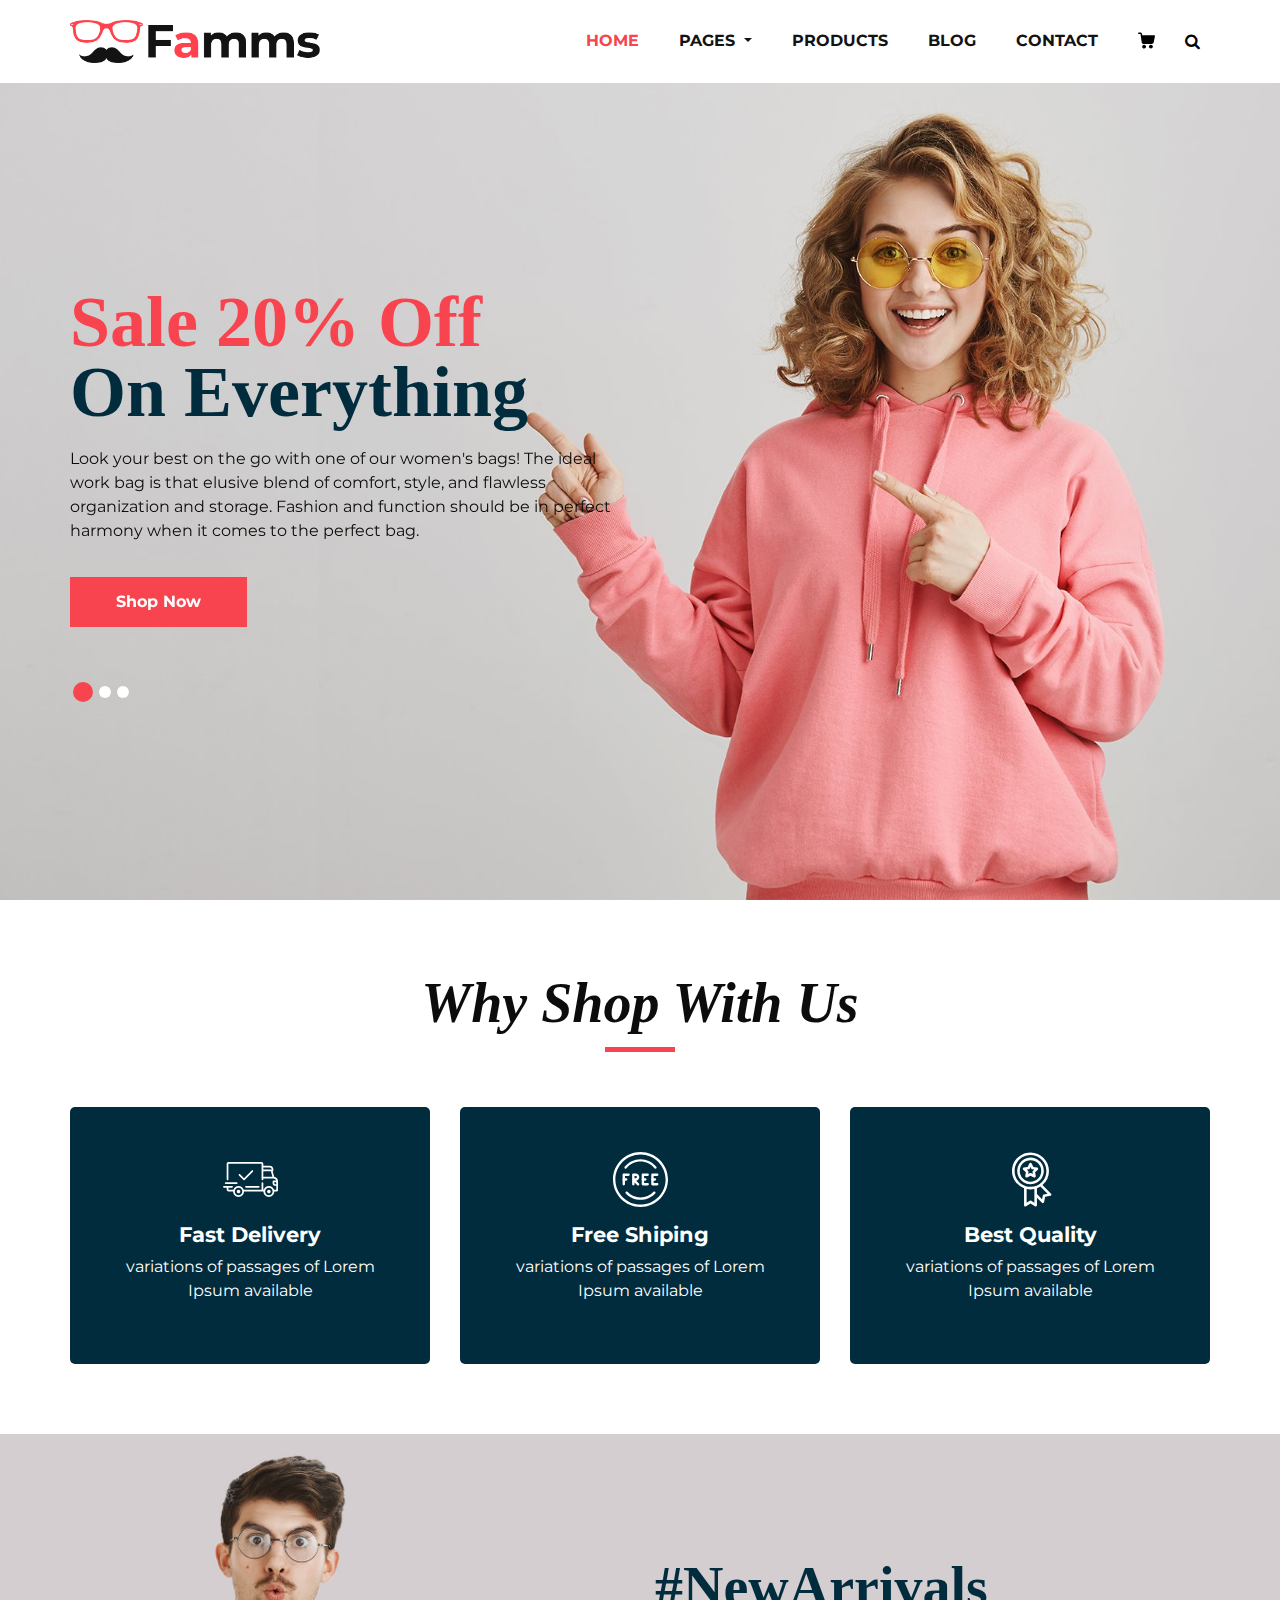
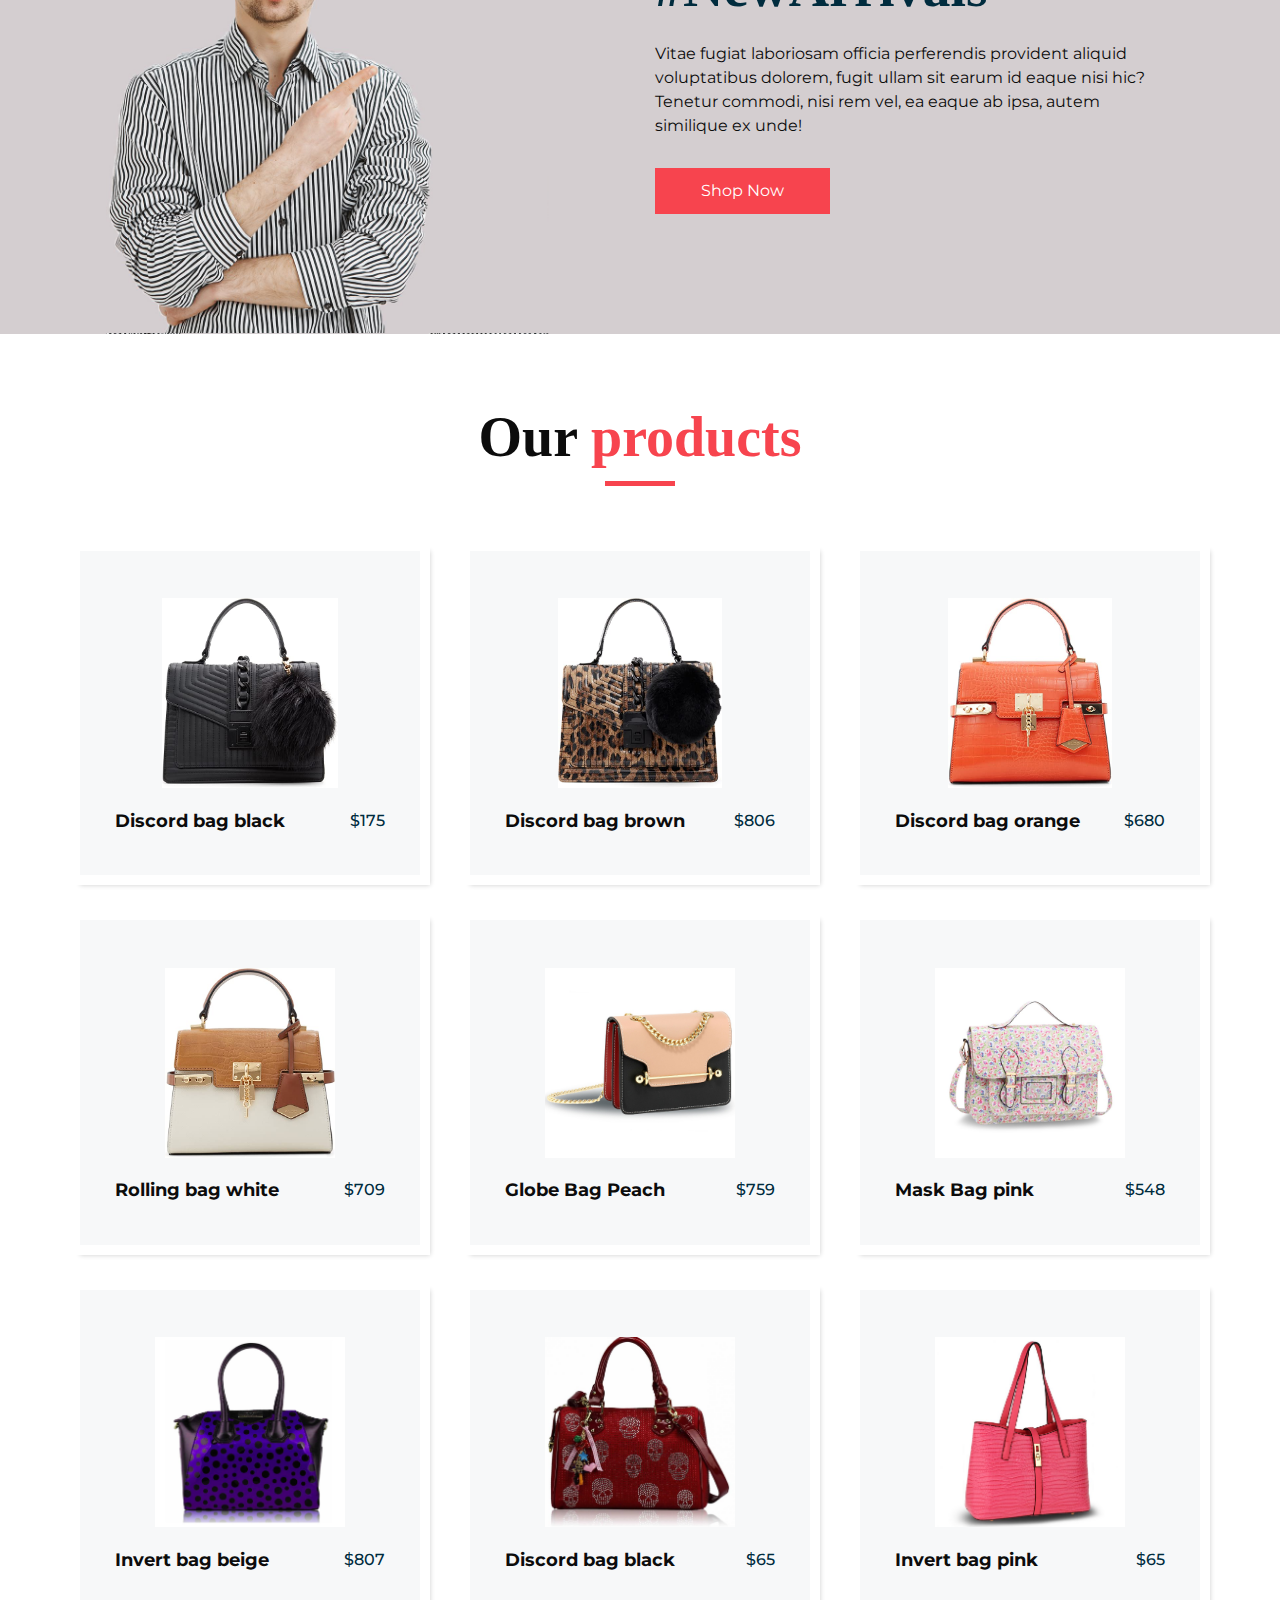
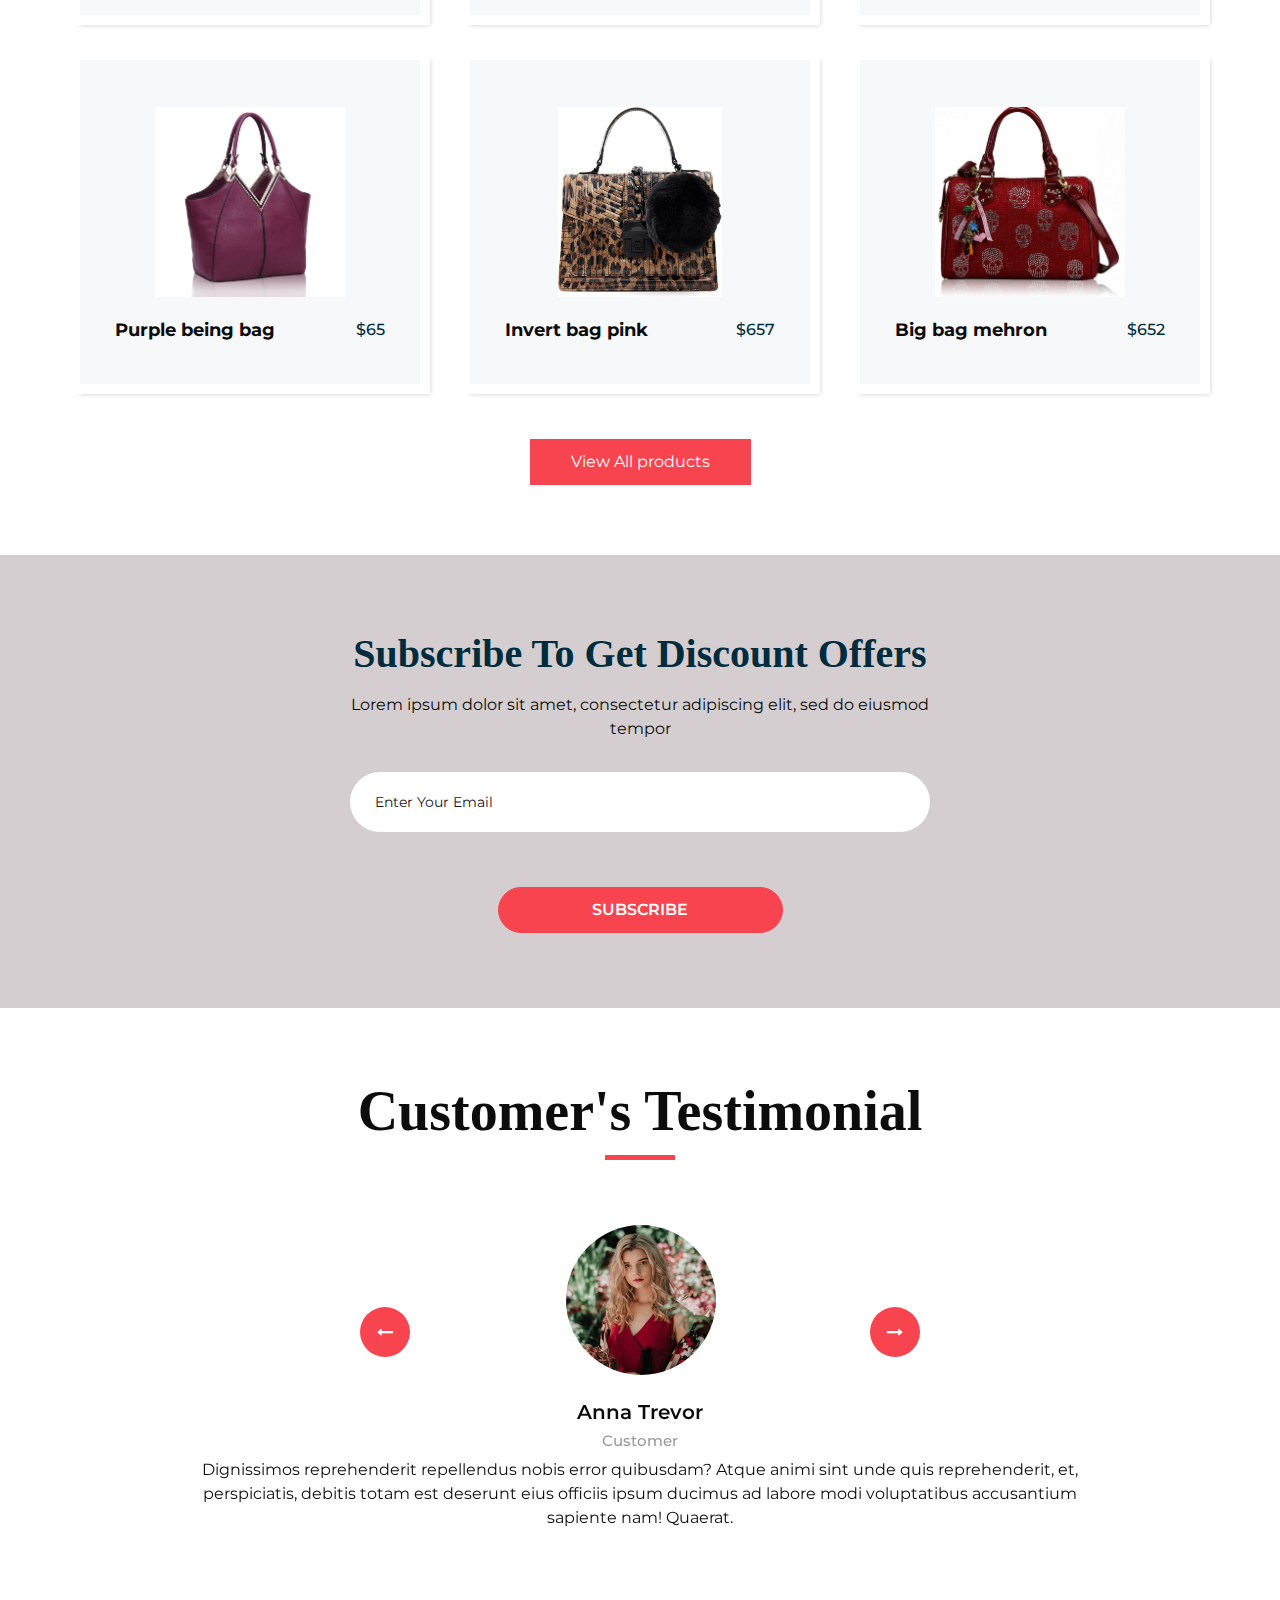
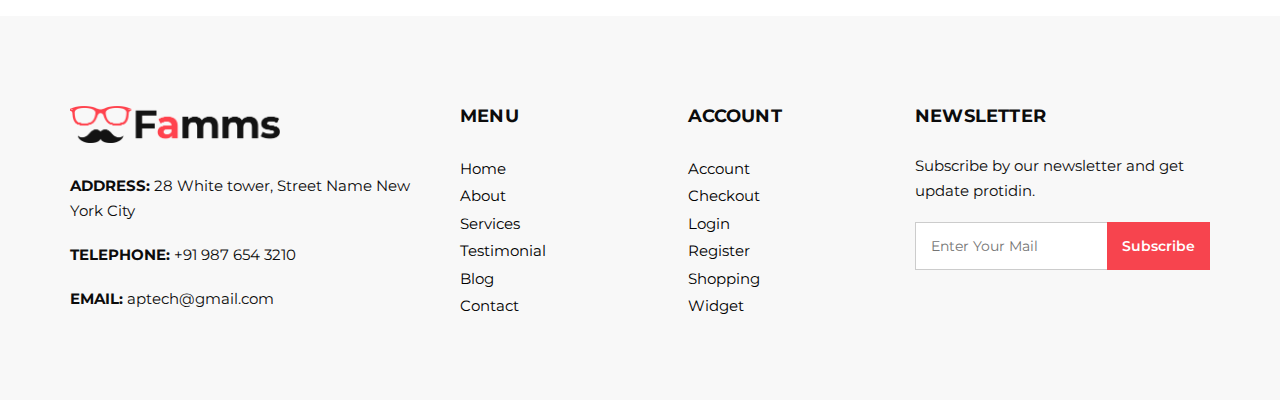
<file: index.html>
<!DOCTYPE html>
<html>
   <head>
      <!-- Basic -->
      <meta charset="utf-8" />
      <meta http-equiv="X-UA-Compatible" content="IE=edge" />
      <!-- Mobile Metas -->
      <meta name="viewport" content="width=device-width, initial-scale=1, shrink-to-fit=no" />
      <!-- Site Metas -->
      <meta name="keywords" content="" />
      <meta name="description" content="" />
      <meta name="author" content="" />
      <link rel="shortcut icon" href="images/favicon.png" type="">
      <title>Website...</title>
      <!-- bootstrap core css -->
      <link rel="stylesheet" type="text/css" href="css/bootstrap.css" />
      <!-- font awesome style -->
      <link href="css/font-awesome.min.css" rel="stylesheet" />
      <!-- Custom styles for this template -->
      <link href="css/style.css" rel="stylesheet" />
      <!-- responsive style -->
      <link href="css/responsive.css" rel="stylesheet" />
   </head>
   <body>
      <div class="hero_area">
         <!-- header section strats -->
         <header class="header_section">
            <div class="container">
               <nav class="navbar navbar-expand-lg custom_nav-container ">
                  <a class="navbar-brand" href="index.html"><img width="250" src="images/logo.png" alt="#" /></a>
                  <button class="navbar-toggler" type="button" data-toggle="collapse" data-target="#navbarSupportedContent" aria-controls="navbarSupportedContent" aria-expanded="false" aria-label="Toggle navigation">
                  <span class=""> </span>
                  </button>
                  <div class="collapse navbar-collapse" id="navbarSupportedContent">
                     <ul class="navbar-nav">
                        <li class="nav-item active">
                           <a class="nav-link" href="index.html">Home <span class="sr-only">(current)</span></a>
                        </li>
                       <li class="nav-item dropdown">
                           <a class="nav-link dropdown-toggle" href="#" data-toggle="dropdown" role="button" aria-haspopup="true" aria-expanded="true"> <span class="nav-label">Pages <span class="caret"></span></a>
                           <ul class="dropdown-menu">
                              <li><a href="about.html">About</a></li>
                              <li><a href="testimonial.html">Testimonial</a></li>
                           </ul>
                        </li>
                        <li class="nav-item">
                           <a class="nav-link" href="product.html">Products</a>
                        </li>
                        <li class="nav-item">
                           <a class="nav-link" href="blog_list.html">Blog</a>
                        </li>
                        <li class="nav-item">
                           <a class="nav-link" href="contact.html">Contact</a>
                        </li>
                        <li class="nav-item">
                           <a class="nav-link" href="#">
                              <svg version="1.1" id="Capa_1" xmlns="http://www.w3.org/2000/svg" xmlns:xlink="http://www.w3.org/1999/xlink" x="0px" y="0px" viewBox="0 0 456.029 456.029" style="enable-background:new 0 0 456.029 456.029;" xml:space="preserve">
                                 <g>
                                    <g>
                                       <path d="M345.6,338.862c-29.184,0-53.248,23.552-53.248,53.248c0,29.184,23.552,53.248,53.248,53.248
                                          c29.184,0,53.248-23.552,53.248-53.248C398.336,362.926,374.784,338.862,345.6,338.862z" />
                                    </g>
                                 </g>
                                 <g>
                                    <g>
                                       <path d="M439.296,84.91c-1.024,0-2.56-0.512-4.096-0.512H112.64l-5.12-34.304C104.448,27.566,84.992,10.67,61.952,10.67H20.48
                                          C9.216,10.67,0,19.886,0,31.15c0,11.264,9.216,20.48,20.48,20.48h41.472c2.56,0,4.608,2.048,5.12,4.608l31.744,216.064
                                          c4.096,27.136,27.648,47.616,55.296,47.616h212.992c26.624,0,49.664-18.944,55.296-45.056l33.28-166.4
                                          C457.728,97.71,450.56,86.958,439.296,84.91z" />
                                    </g>
                                 </g>
                                 <g>
                                    <g>
                                       <path d="M215.04,389.55c-1.024-28.16-24.576-50.688-52.736-50.688c-29.696,1.536-52.224,26.112-51.2,55.296
                                          c1.024,28.16,24.064,50.688,52.224,50.688h1.024C193.536,443.31,216.576,418.734,215.04,389.55z" />
                                    </g>
                                 </g>
                                 <g>
                                 </g>
                                 <g>
                                 </g>
                                 <g>
                                 </g>
                                 <g>
                                 </g>
                                 <g>
                                 </g>
                                 <g>
                                 </g>
                                 <g>
                                 </g>
                                 <g>
                                 </g>
                                 <g>
                                 </g>
                                 <g>
                                 </g>
                                 <g>
                                 </g>
                                 <g>
                                 </g>
                                 <g>
                                 </g>
                                 <g>
                                 </g>
                                 <g>
                                 </g>
                              </svg>
                           </a>
                        </li>
                        <form class="form-inline">
                           <button class="btn  my-2 my-sm-0 nav_search-btn" type="submit">
                           <i class="fa fa-search" aria-hidden="true"></i>
                           </button>
                        </form>
                     </ul>
                  </div>
               </nav>
            </div>
         </header>
         <!-- end header section -->
         <!-- slider section -->
         <section class="slider_section ">
            <div class="slider_bg_box">
               <img src="./images/slider-bg.jpg" alt="" >
            </div>
            <div id="customCarousel1" class="carousel slide" data-ride="carousel">
               <div class="carousel-inner">
                  <div class="carousel-item active">
                     <div class="container ">
                        <div class="row">
                           <div class="col-md-7 col-lg-6 ">
                              <div class="detail-box">
                                 <h1>
                                    <span>
                                    Sale 20% Off
                                    </span>
                                    <br>
                                    On Everything
                                 </h1>
                                 <p>
                                    Look your best on the go with one of our women's bags! The ideal work bag is that elusive blend of comfort, style, and flawless organization and storage. Fashion and function should be in perfect harmony when it comes to the perfect bag.


                                    <!-- Explicabo esse amet tempora quibusdam laudantium, laborum eaque magnam fugiat hic? Esse dicta aliquid error repudiandae earum suscipit fugiat molestias, veniam, vel architecto veritatis delectus repellat modi impedit sequi. -->
                                 </p>
                                 <div class="btn-box">
                                    <a href="" class="btn1">
                                    Shop Now
                                    </a>
                                 </div>
                              </div>
                           </div>
                        </div>
                     </div>
                  </div>
                  <div class="carousel-item ">
                     <div class="container ">
                        <div class="row">
                           <div class="col-md-7 col-lg-6 ">
                              <div class="detail-box">
                                 <h1>
                                    <span>
                                    Sale 20% Off
                                    </span>
                                    <br>
                                    On Everything
                                 </h1>
                                 <p>
                                    Another great way to accessorize is with a stylish bag. The key to choosing the perfect women's bag is to find one that aligns with your personal style. A good bag can elevate any outfit, so it's important to choose one that fits your personality and style
                                 </p>
                                 <div class="btn-box">
                                    <a href="" class="btn1">
                                    Shop Now
                                    </a>
                                 </div>
                              </div>
                           </div>
                        </div>
                     </div>
                  </div>
                  <div class="carousel-item">
                     <div class="container ">
                        <div class="row">
                           <div class="col-md-7 col-lg-6 ">
                              <div class="detail-box">
                                 <h1>
                                    <span>
                                    Sale 20% Off
                                    </span>
                                    <br>
                                    On Everything
                                 </h1>
                                 <p>
                                    Are you a minimalist? Then a small clutch or crossbody bag is the way to go. Do you like to make a statement? Opt for a bold, colorful handbag. The best part about shopping for bags online is that you can browse a variety of styles and designs before making your final decision. You can also read customer reviews to get an idea of what others think about the product.
                                 </p>
                                 <div class="btn-box">
                                    <a href="" class="btn1">
                                    Shop Now
                                    </a>
                                 </div>
                              </div>
                           </div>
                        </div>
                     </div>
                  </div>
               </div>
               <div class="container">
                  <ol class="carousel-indicators">
                     <li data-target="#customCarousel1" data-slide-to="0" class="active"></li>
                     <li data-target="#customCarousel1" data-slide-to="1"></li>
                     <li data-target="#customCarousel1" data-slide-to="2"></li>
                  </ol>
               </div>
            </div>
         </section>
         <!-- end slider section -->
      </div>
      <!-- why section -->
      <section class="why_section layout_padding">
         <div class="container">
            <div class="heading_container heading_center">
               <h2>
              <b><i>Why Shop With Us</i></b>
                 
               </h2>
            </div>
            <div class="row">
               <div class="col-md-4">
                  <div class="box ">
                     <div class="img-box">
                        <svg version="1.1" id="Layer_1" xmlns="http://www.w3.org/2000/svg" xmlns:xlink="http://www.w3.org/1999/xlink" x="0px" y="0px" viewBox="0 0 512 512" style="enable-background:new 0 0 512 512;" xml:space="preserve">
                           <g>
                              <g>
                                 <path d="M476.158,231.363l-13.259-53.035c3.625-0.77,6.345-3.986,6.345-7.839v-8.551c0-18.566-15.105-33.67-33.67-33.67h-60.392
                                    V110.63c0-9.136-7.432-16.568-16.568-16.568H50.772c-9.136,0-16.568,7.432-16.568,16.568V256c0,4.427,3.589,8.017,8.017,8.017
                                    c4.427,0,8.017-3.589,8.017-8.017V110.63c0-0.295,0.239-0.534,0.534-0.534h307.841c0.295,0,0.534,0.239,0.534,0.534v145.372
                                    c0,4.427,3.589,8.017,8.017,8.017c4.427,0,8.017-3.589,8.017-8.017v-9.088h94.569c0.008,0,0.014,0.002,0.021,0.002
                                    c0.008,0,0.015-0.001,0.022-0.001c11.637,0.008,21.518,7.646,24.912,18.171h-24.928c-4.427,0-8.017,3.589-8.017,8.017v17.102
                                    c0,13.851,11.268,25.119,25.119,25.119h9.086v35.273h-20.962c-6.886-19.883-25.787-34.205-47.982-34.205
                                    s-41.097,14.322-47.982,34.205h-3.86v-60.393c0-4.427-3.589-8.017-8.017-8.017c-4.427,0-8.017,3.589-8.017,8.017v60.391H192.817
                                    c-6.886-19.883-25.787-34.205-47.982-34.205s-41.097,14.322-47.982,34.205H50.772c-0.295,0-0.534-0.239-0.534-0.534v-17.637
                                    h34.739c4.427,0,8.017-3.589,8.017-8.017s-3.589-8.017-8.017-8.017H8.017c-4.427,0-8.017,3.589-8.017,8.017
                                    s3.589,8.017,8.017,8.017h26.188v17.637c0,9.136,7.432,16.568,16.568,16.568h43.304c-0.002,0.178-0.014,0.355-0.014,0.534
                                    c0,27.996,22.777,50.772,50.772,50.772s50.772-22.776,50.772-50.772c0-0.18-0.012-0.356-0.014-0.534h180.67
                                    c-0.002,0.178-0.014,0.355-0.014,0.534c0,27.996,22.777,50.772,50.772,50.772c27.995,0,50.772-22.776,50.772-50.772
                                    c0-0.18-0.012-0.356-0.014-0.534h26.203c4.427,0,8.017-3.589,8.017-8.017v-85.511C512,251.989,496.423,234.448,476.158,231.363z
                                    M375.182,144.301h60.392c9.725,0,17.637,7.912,17.637,17.637v0.534h-78.029V144.301z M375.182,230.881v-52.376h71.235
                                    l13.094,52.376H375.182z M144.835,401.904c-19.155,0-34.739-15.583-34.739-34.739s15.584-34.739,34.739-34.739
                                    c19.155,0,34.739,15.583,34.739,34.739S163.99,401.904,144.835,401.904z M427.023,401.904c-19.155,0-34.739-15.583-34.739-34.739
                                    s15.584-34.739,34.739-34.739c19.155,0,34.739,15.583,34.739,34.739S446.178,401.904,427.023,401.904z M495.967,299.29h-9.086
                                    c-5.01,0-9.086-4.076-9.086-9.086v-9.086h18.171V299.29z" />
                              </g>
                           </g>
                           <g>
                              <g>
                                 <path d="M144.835,350.597c-9.136,0-16.568,7.432-16.568,16.568c0,9.136,7.432,16.568,16.568,16.568
                                    c9.136,0,16.568-7.432,16.568-16.568C161.403,358.029,153.971,350.597,144.835,350.597z" />
                              </g>
                           </g>
                           <g>
                              <g>
                                 <path d="M427.023,350.597c-9.136,0-16.568,7.432-16.568,16.568c0,9.136,7.432,16.568,16.568,16.568
                                    c9.136,0,16.568-7.432,16.568-16.568C443.591,358.029,436.159,350.597,427.023,350.597z" />
                              </g>
                           </g>
                           <g>
                              <g>
                                 <path d="M332.96,316.393H213.244c-4.427,0-8.017,3.589-8.017,8.017s3.589,8.017,8.017,8.017H332.96
                                    c4.427,0,8.017-3.589,8.017-8.017S337.388,316.393,332.96,316.393z" />
                              </g>
                           </g>
                           <g>
                              <g>
                                 <path d="M127.733,282.188H25.119c-4.427,0-8.017,3.589-8.017,8.017s3.589,8.017,8.017,8.017h102.614
                                    c4.427,0,8.017-3.589,8.017-8.017S132.16,282.188,127.733,282.188z" />
                              </g>
                           </g>
                           <g>
                              <g>
                                 <path d="M278.771,173.37c-3.13-3.13-8.207-3.13-11.337,0.001l-71.292,71.291l-37.087-37.087c-3.131-3.131-8.207-3.131-11.337,0
                                    c-3.131,3.131-3.131,8.206,0,11.337l42.756,42.756c1.565,1.566,3.617,2.348,5.668,2.348s4.104-0.782,5.668-2.348l76.96-76.96
                                    C281.901,181.576,281.901,176.501,278.771,173.37z" />
                              </g>
                           </g>
                           <g>
                           </g>
                           <g>
                           </g>
                           <g>
                           </g>
                           <g>
                           </g>
                           <g>
                           </g>
                           <g>
                           </g>
                           <g>
                           </g>
                           <g>
                           </g>
                           <g>
                           </g>
                           <g>
                           </g>
                           <g>
                           </g>
                           <g>
                           </g>
                           <g>
                           </g>
                           <g>
                           </g>
                           <g>
                           </g>
                        </svg>
                     </div>
                     <div class="detail-box">
                        <h5>
                           Fast Delivery
                        </h5>
                        <p>
                           variations of passages of Lorem Ipsum available
                        </p>
                     </div>
                  </div>
               </div>
               <div class="col-md-4">
                  <div class="box ">
                     <div class="img-box">
                        <svg version="1.1" id="Capa_1" xmlns="http://www.w3.org/2000/svg" xmlns:xlink="http://www.w3.org/1999/xlink" x="0px" y="0px" viewBox="0 0 490.667 490.667" style="enable-background:new 0 0 490.667 490.667;" xml:space="preserve">
                           <g>
                              <g>
                                 <path d="M138.667,192H96c-5.888,0-10.667,4.779-10.667,10.667V288c0,5.888,4.779,10.667,10.667,10.667s10.667-4.779,10.667-10.667
                                    v-74.667h32c5.888,0,10.667-4.779,10.667-10.667S144.555,192,138.667,192z" />
                              </g>
                           </g>
                           <g>
                              <g>
                                 <path d="M117.333,234.667H96c-5.888,0-10.667,4.779-10.667,10.667S90.112,256,96,256h21.333c5.888,0,10.667-4.779,10.667-10.667
                                    S123.221,234.667,117.333,234.667z" />
                              </g>
                           </g>
                           <g>
                              <g>
                                 <path d="M245.333,0C110.059,0,0,110.059,0,245.333s110.059,245.333,245.333,245.333s245.333-110.059,245.333-245.333
                                    S380.608,0,245.333,0z M245.333,469.333c-123.52,0-224-100.48-224-224s100.48-224,224-224s224,100.48,224,224
                                    S368.853,469.333,245.333,469.333z" />
                              </g>
                           </g>
                           <g>
                              <g>
                                 <path d="M386.752,131.989C352.085,88.789,300.544,64,245.333,64s-106.752,24.789-141.419,67.989
                                    c-3.691,4.587-2.965,11.307,1.643,14.997c4.587,3.691,11.307,2.965,14.976-1.643c30.613-38.144,76.096-60.011,124.8-60.011
                                    s94.187,21.867,124.779,60.011c2.112,2.624,5.205,3.989,8.32,3.989c2.368,0,4.715-0.768,6.677-2.347
                                    C389.717,143.296,390.443,136.576,386.752,131.989z" />
                              </g>
                           </g>
                           <g>
                              <g>
                                 <path d="M376.405,354.923c-4.224-4.032-11.008-3.861-15.061,0.405c-30.613,32.235-71.808,50.005-116.011,50.005
                                    s-85.397-17.771-115.989-50.005c-4.032-4.309-10.816-4.437-15.061-0.405c-4.309,4.053-4.459,10.816-0.405,15.083
                                    c34.667,36.544,81.344,56.661,131.456,56.661s96.789-20.117,131.477-56.661C380.864,365.739,380.693,358.976,376.405,354.923z" />
                              </g>
                           </g>
                           <g>
                              <g>
                                 <path d="M206.805,255.723c15.701-2.027,27.861-15.488,27.861-31.723c0-17.643-14.357-32-32-32h-21.333
                                    c-5.888,0-10.667,4.779-10.667,10.667v42.581c0,0.043,0,0.107,0,0.149V288c0,5.888,4.779,10.667,10.667,10.667
                                    S192,293.888,192,288v-16.917l24.448,24.469c2.091,2.069,4.821,3.115,7.552,3.115c2.731,0,5.461-1.045,7.531-3.136
                                    c4.16-4.16,4.16-10.923,0-15.083L206.805,255.723z M192,234.667v-21.333h10.667c5.867,0,10.667,4.779,10.667,10.667
                                    s-4.8,10.667-10.667,10.667H192z" />
                              </g>
                           </g>
                           <g>
                              <g>
                                 <path d="M309.333,277.333h-32v-64h32c5.888,0,10.667-4.779,10.667-10.667S315.221,192,309.333,192h-42.667
                                    c-5.888,0-10.667,4.779-10.667,10.667V288c0,5.888,4.779,10.667,10.667,10.667h42.667c5.888,0,10.667-4.779,10.667-10.667
                                    S315.221,277.333,309.333,277.333z" />
                              </g>
                           </g>
                           <g>
                              <g>
                                 <path d="M288,234.667h-21.333c-5.888,0-10.667,4.779-10.667,10.667S260.779,256,266.667,256H288
                                    c5.888,0,10.667-4.779,10.667-10.667S293.888,234.667,288,234.667z" />
                              </g>
                           </g>
                           <g>
                              <g>
                                 <path d="M394.667,277.333h-32v-64h32c5.888,0,10.667-4.779,10.667-10.667S400.555,192,394.667,192H352
                                    c-5.888,0-10.667,4.779-10.667,10.667V288c0,5.888,4.779,10.667,10.667,10.667h42.667c5.888,0,10.667-4.779,10.667-10.667
                                    S400.555,277.333,394.667,277.333z" />
                              </g>
                           </g>
                           <g>
                              <g>
                                 <path d="M373.333,234.667H352c-5.888,0-10.667,4.779-10.667,10.667S346.112,256,352,256h21.333
                                    c5.888,0,10.667-4.779,10.667-10.667S379.221,234.667,373.333,234.667z" />
                              </g>
                           </g>
                           <g>
                           </g>
                           <g>
                           </g>
                           <g>
                           </g>
                           <g>
                           </g>
                           <g>
                           </g>
                           <g>
                           </g>
                           <g>
                           </g>
                           <g>
                           </g>
                           <g>
                           </g>
                           <g>
                           </g>
                           <g>
                           </g>
                           <g>
                           </g>
                           <g>
                           </g>
                           <g>
                           </g>
                           <g>
                           </g>
                        </svg>
                     </div>
                     <div class="detail-box">
                        <h5>
                           Free Shiping
                        </h5>
                        <p>
                           variations of passages of Lorem Ipsum available
                        </p>
                     </div>
                  </div>
               </div>
               <div class="col-md-4">
                  <div class="box ">
                     <div class="img-box">
                        <svg id="_30_Premium" height="512" viewBox="0 0 512 512" width="512" xmlns="http://www.w3.org/2000/svg" data-name="30_Premium">
                           <g id="filled">
                              <path d="m252.92 300h3.08a124.245 124.245 0 1 0 -4.49-.09c.075.009.15.023.226.03.394.039.789.06 1.184.06zm-96.92-124a100 100 0 1 1 100 100 100.113 100.113 0 0 1 -100-100z" />
                              <path d="m447.445 387.635-80.4-80.4a171.682 171.682 0 0 0 60.955-131.235c0-94.841-77.159-172-172-172s-172 77.159-172 172c0 73.747 46.657 136.794 112 161.2v158.8c-.3 9.289 11.094 15.384 18.656 9.984l41.344-27.562 41.344 27.562c7.574 5.4 18.949-.7 18.656-9.984v-70.109l46.6 46.594c6.395 6.789 18.712 3.025 20.253-6.132l9.74-48.724 48.725-9.742c9.163-1.531 12.904-13.893 6.127-20.252zm-339.445-211.635c0-81.607 66.393-148 148-148s148 66.393 148 148-66.393 148-148 148-148-66.393-148-148zm154.656 278.016a12 12 0 0 0 -13.312 0l-29.344 19.562v-129.378a172.338 172.338 0 0 0 72 0v129.38zm117.381-58.353a12 12 0 0 0 -9.415 9.415l-6.913 34.58-47.709-47.709v-54.749a171.469 171.469 0 0 0 31.467-15.6l67.151 67.152z" />
                              <path d="m287.62 236.985c8.349 4.694 19.251-3.212 17.367-12.618l-5.841-35.145 25.384-25c7.049-6.5 2.89-19.3-6.634-20.415l-35.23-5.306-15.933-31.867c-4.009-8.713-17.457-8.711-21.466 0l-15.933 31.866-35.23 5.306c-9.526 1.119-13.681 13.911-6.634 20.415l25.384 25-5.841 35.145c-1.879 9.406 9 17.31 17.367 12.618l31.62-16.414zm-53-32.359 2.928-17.615a12 12 0 0 0 -3.417-10.516l-12.721-12.531 17.658-2.66a12 12 0 0 0 8.947-6.5l7.985-15.971 7.985 15.972a12 12 0 0 0 8.947 6.5l17.658 2.66-12.723 12.535a12 12 0 0 0 -3.417 10.516l2.928 17.615-15.849-8.231a12 12 0 0 0 -11.058 0z" />
                           </g>
                        </svg>
                     </div>
                     <div class="detail-box">
                        <h5>
                           Best Quality
                        </h5>
                        <p>
                           variations of passages of Lorem Ipsum available
                        </p>
                     </div>
                  </div>
               </div>
            </div>
         </div>
      </section>
      <!-- end why section -->
      
      <!-- arrival section -->
      <section class="arrival_section">
         <div class="container">
            <div class="box">
               <div class="arrival_bg_box">
                  <img src="images/arrival-bg.png" alt="">
               </div>
               <div class="row">
                  <div class="col-md-6 ml-auto">
                     <div class="heading_container remove_line_bt">
                        <h2>
                           #NewArrivals
                        </h2>
                     </div>
                     <p style="margin-top: 20px;margin-bottom: 30px;">
                        Vitae fugiat laboriosam officia perferendis provident aliquid voluptatibus dolorem, fugit ullam sit earum id eaque nisi hic? Tenetur commodi, nisi rem vel, ea eaque ab ipsa, autem similique ex unde!
                     </p>
                     <a href="">
                     Shop Now
                     </a>
                  </div>
               </div>
            </div>
         </div>
      </section>
      <!-- end arrival section -->
      
      <!-- product section -->
      <section class="product_section layout_padding">
         <div class="container">
            <div class="heading_container heading_center">
               <h2>
                  Our <span>products</span>
               </h2>
            </div>
            <div class="row">
               <div class="col-sm-6 col-md-4 col-lg-4">
                  <div class="box">
                     <div class="option_container">
                        <div class="options">
                           <a href="" class="option1">
                          Add to Cart
                           </a>
                           <a href="" class="option2">
                           Buy Now
                           </a>
                        </div>
                     </div>
                     <div class="img-box">
                        <img src="./images/bag1.jpg" alt="">
                        <!-- <img src="images/p1.png" alt=""> -->
                     </div>
                     <div class="detail-box">
                        <h5>
                           Discord bag black
                        </h5>
                        <h6>
                           $175
                        </h6>
                     </div>
                  </div>
               </div>
               <div class="col-sm-6 col-md-4 col-lg-4">
                  <div class="box">
                     <div class="option_container">
                        <div class="options">
                           <a href="" class="option1">
                           Add To Cart
                           </a>
                           <a href="" class="option2">
                           Buy Now
                           </a>
                        </div>
                     </div>
                     <div class="img-box">
                        <img src="./images/bag2.jpg" alt="">
                        <!-- <img src="images/p2.png" alt=""> -->
                     </div>
                     <div class="detail-box">
                        <h5>
                           Discord bag brown
                        </h5>
                        <h6>
                           $806
                        </h6>
                     </div>
                  </div>
               </div>
               <div class="col-sm-6 col-md-4 col-lg-4">
                  <div class="box">
                     <div class="option_container">
                        <div class="options">
                           <a href="" class="option1">
                           Add To Cart
                           </a>
                           <a href="" class="option2">
                           Buy Now
                           </a>
                        </div>
                     </div>
                     <div class="img-box">
                        <img src="./images/bag3.jpg" alt="">
                     </div>
                     <div class="detail-box">
                        <h5>
                           Discord bag orange
                        </h5>
                        <h6>
                           $680
                        </h6>
                     </div>
                  </div>
               </div>
               <div class="col-sm-6 col-md-4 col-lg-4">
                  <div class="box">
                     <div class="option_container">
                        <div class="options">
                           <a href="" class="option1">
                           Add To Cart
                           </a>
                           <a href="" class="option2">
                           Buy Now
                           </a>
                        </div>
                     </div>
                     <div class="img-box">
                        <img src="./images/bag4.jpg" alt="">
                     </div>
                     <div class="detail-box">
                        <h5>
                          Rolling bag white
                        </h5>
                        <h6>
                           $709
                        </h6>
                     </div>
                  </div>
               </div>
               <div class="col-sm-6 col-md-4 col-lg-4">
                  <div class="box">
                     <div class="option_container">
                        <div class="options">
                           <a href="" class="option1">
                           Add To Cart
                           </a>
                           <a href="" class="option2">
                           Buy Now
                           </a>
                        </div>
                     </div>
                     <div class="img-box">
                        <img src="./images/bag5.jpg" alt="">
                     </div>
                     <div class="detail-box">
                        <h5>
                           Globe Bag Peach

                        <h6>
                           $759
                        </h6>
                     </div>
                  </div>
               </div>
               <div class="col-sm-6 col-md-4 col-lg-4">
                  <div class="box">
                     <div class="option_container">
                        <div class="options">
                           <a href="" class="option1">
                           Add To Cart
                           </a>
                           <a href="" class="option2">
                           Buy Now
                           </a>
                        </div>
                     </div>
                     <div class="img-box">
                        <img src="./images/bag6.jpg" alt="">
                     </div>
                     <div class="detail-box">
                        <h5>
                           Mask Bag pink
                        </h5>
                        <h6>
                           $548
                        </h6>
                     </div>
                  </div>
               </div>
               <div class="col-sm-6 col-md-4 col-lg-4">
                  <div class="box">
                     <div class="option_container">
                        <div class="options">
                           <a href="" class="option1">
                           Add To Cart
                           </a>
                           <a href="" class="option2">
                           Buy Now
                           </a>
                        </div>
                     </div>
                     <div class="img-box">
                        <img src="./images/bag7.jpg" alt="">
                     </div>
                     <div class="detail-box">
                        <h5>
                           Invert bag beige
                        </h5>
                        <h6>
                           $807
                        </h6>
                     </div>
                  </div>
               </div>
               <div class="col-sm-6 col-md-4 col-lg-4">
                  <div class="box">
                     <div class="option_container">
                        <div class="options">
                           <a href="" class="option1">
                           Add To Cart
                           </a>
                           <a href="" class="option2">
                           Buy Now
                           </a>
                        </div>
                     </div>
                     <div class="img-box">
                        <img src="./images/bag8.jpg" alt="">
                     </div>
                     <div class="detail-box">
                        <h5>
                           Discord bag black
                        </h5>
                        <h6>
                           $65
                        </h6>
                     </div>
                  </div>
               </div>
               <div class="col-sm-6 col-md-4 col-lg-4">
                  <div class="box">
                     <div class="option_container">
                        <div class="options">
                           <a href="" class="option1">
                           Add To Cart
                           </a>
                           <a href="" class="option2">
                           Buy Now
                           </a>
                        </div>
                     </div>
                     <div class="img-box">
                        <img src="./images/bag9.jpg" alt="">
                     </div>
                     <div class="detail-box">
                        <h5>
                           Invert bag pink                        </h5>
                        <h6>
                           $65
                        </h6>
                     </div>
                  </div>
               </div>
               <div class="col-sm-6 col-md-4 col-lg-4">
                  <div class="box">
                     <div class="option_container">
                        <div class="options">
                           <a href="" class="option1">
                           Add To Cart
                           </a>
                           <a href="" class="option2">
                           Buy Now
                           </a>
                        </div>
                     </div>
                     <div class="img-box">
                        <img src="./images/bag10.jpg" alt="">
                     </div>
                     <div class="detail-box">
                        <h5>
                           Purple being bag
                        </h5>
                        <h6>
                           $65
                        </h6>
                     </div>
                  </div>
               </div>
               <div class="col-sm-6 col-md-4 col-lg-4">
                  <div class="box">
                     <div class="option_container">
                        <div class="options">
                           <a href="" class="option1">
                           Add To Cart
                           </a>
                           <a href="" class="option2">
                           Buy Now
                           </a>
                        </div>
                     </div>
                     <div class="img-box">
                        <img src="./images/bag2.jpg" alt="">
                     </div>
                     <div class="detail-box">
                        <h5>
                           Invert bag pink
                        </h5>
                        <h6>
                           $657
                        </h6>
                     </div>
                  </div>
               </div>
               <div class="col-sm-6 col-md-4 col-lg-4">
                  <div class="box">
                     <div class="option_container">
                        <div class="options">
                           <a href="" class="option1">
                           Add To Cart
                           </a>
                           <a href="" class="option2">
                           Buy Now
                           </a>
                        </div>
                     </div>
                     <div class="img-box">
                       <img src="./images/bag8.jpg" alt="">
                     </div>
                     <div class="detail-box">
                        <h5>
                          Big bag mehron
                        </h5>
                        <h6>
                           $652
                        </h6>
                     </div>
                  </div>
               </div>
            </div>
            <div class="btn-box">
               <a href="">
               View All products
               </a>
            </div>
         </div>
      </section>
      <!-- end product section -->

      <!-- subscribe section -->
      <section class="subscribe_section">
         <div class="container-fuild">
            <div class="box">
               <div class="row">
                  <div class="col-md-6 offset-md-3">
                     <div class="subscribe_form ">
                        <div class="heading_container heading_center">
                           <h3>Subscribe To Get Discount Offers</h3>
                        </div>
                        <p>Lorem ipsum dolor sit amet, consectetur adipiscing elit, sed do eiusmod tempor</p>
                        <form action="">
                           <input type="email" placeholder="Enter your email">
                           <button>
                           subscribe
                           </button>
                        </form>
                     </div>
                  </div>
               </div>
            </div>
         </div>
      </section>
      <!-- end subscribe section -->
      <!-- client section -->
      <section class="client_section layout_padding">
         <div class="container">
            <div class="heading_container heading_center">
               <h2>
                  Customer's Testimonial
               </h2>
            </div>
            <div id="carouselExample3Controls" class="carousel slide" data-ride="carousel">
               <div class="carousel-inner">
                  <div class="carousel-item active">
                     <div class="box col-lg-10 mx-auto">
                        <div class="img_container">
                           <div class="img-box">
                              <div class="img_box-inner">
                                 <img src="images/client.jpg" alt="">
                              </div>
                           </div>
                        </div>
                        <div class="detail-box">
                           <h5>
                              Anna Trevor
                           </h5>
                           <h6>
                              Customer
                           </h6>
                           <p>
                              Dignissimos reprehenderit repellendus nobis error quibusdam? Atque animi sint unde quis reprehenderit, et, perspiciatis, debitis totam est deserunt eius officiis ipsum ducimus ad labore modi voluptatibus accusantium sapiente nam! Quaerat.
                           </p>
                        </div>
                     </div>
                  </div>
                  <div class="carousel-item">
                     <div class="box col-lg-10 mx-auto">
                        <div class="img_container">
                           <div class="img-box">
                              <div class="img_box-inner">
                                 <img src="images/client.jpg" alt="">
                              </div>
                           </div>
                        </div>
                        <div class="detail-box">
                           <h5>
                              Anna Trevor
                           </h5>
                           <h6>
                              Customer
                           </h6>
                           <p>
                              Dignissimos reprehenderit repellendus nobis error quibusdam? Atque animi sint unde quis reprehenderit, et, perspiciatis, debitis totam est deserunt eius officiis ipsum ducimus ad labore modi voluptatibus accusantium sapiente nam! Quaerat.
                           </p>
                        </div>
                     </div>
                  </div>
                  <div class="carousel-item">
                     <div class="box col-lg-10 mx-auto">
                        <div class="img_container">
                           <div class="img-box">
                              <div class="img_box-inner">
                                 <img src="images/client.jpg" alt="">
                              </div>
                           </div>
                        </div>
                        <div class="detail-box">
                           <h5>
                              Anna Trevor
                           </h5>
                           <h6>
                              Customer
                           </h6>
                           <p>
                              Dignissimos reprehenderit repellendus nobis error quibusdam? Atque animi sint unde quis reprehenderit, et, perspiciatis, debitis totam est deserunt eius officiis ipsum ducimus ad labore modi voluptatibus accusantium sapiente nam! Quaerat.
                           </p>
                        </div>
                     </div>
                  </div>
               </div>
               <div class="carousel_btn_box">
                  <a class="carousel-control-prev" href="#carouselExample3Controls" role="button" data-slide="prev">
                  <i class="fa fa-long-arrow-left" aria-hidden="true"></i>
                  <span class="sr-only">Previous</span>
                  </a>
                  <a class="carousel-control-next" href="#carouselExample3Controls" role="button" data-slide="next">
                  <i class="fa fa-long-arrow-right" aria-hidden="true"></i>
                  <span class="sr-only">Next</span>
                  </a>
               </div>
            </div>
         </div>
      </section>
      <!-- end client section -->
      <!-- footer start -->
      <footer>
         <div class="container">
            <div class="row">
               <div class="col-md-4">
                   <div class="full">
                      <div class="logo_footer">
                        <a href="#"><img width="210" src="images/logo.png" alt="#" /></a>
                      </div>
                      <div class="information_f">
                        <p><strong>ADDRESS:</strong> 28 White tower, Street Name New York City</p>
                        <p><strong>TELEPHONE:</strong> +91 987 654 3210</p>
                        <p><strong>EMAIL:</strong> aptech@gmail.com</p>
                      </div>
                   </div>
               </div>
               <div class="col-md-8">
                  <div class="row">
                  <div class="col-md-7">
                     <div class="row">
                        <div class="col-md-6">
                     <div class="widget_menu">
                        <h3>Menu</h3>
                        <ul>
                           <li><a href="#">Home</a></li>
                           <li><a href="#">About</a></li>
                           <li><a href="#">Services</a></li>
                           <li><a href="#">Testimonial</a></li>
                           <li><a href="#">Blog</a></li>
                           <li><a href="#">Contact</a></li>
                        </ul>
                     </div>
                  </div>
                  <div class="col-md-6">
                     <div class="widget_menu">
                        <h3>Account</h3>
                        <ul>
                           <li><a href="#">Account</a></li>
                           <li><a href="#">Checkout</a></li>
                           <li><a href="#">Login</a></li>
                           <li><a href="#">Register</a></li>
                           <li><a href="#">Shopping</a></li>
                           <li><a href="#">Widget</a></li>
                        </ul>
                     </div>
                  </div>
                     </div>
                  </div>     
                  <div class="col-md-5">
                     <div class="widget_menu">
                        <h3>Newsletter</h3>
                        <div class="information_f">
                          <p>Subscribe by our newsletter and get update protidin.</p>
                        </div>
                        <div class="form_sub">
                           <form>
                              <fieldset>
                                 <div class="field">
                                    <input type="email" placeholder="Enter Your Mail" name="email" />
                                    <input type="submit" value="Subscribe" />
                                 </div>
                              </fieldset>
                           </form>
                        </div>
                     </div>
                  </div>
                  </div>
               </div>
            </div>
         </div>
      </footer>
      <!-- footer end -->
      <!-- <div class="cpy_">
         <p class="mx-auto">© 2021 All Rights Reserved By <a href="https://html.design/">Free Html Templates</a><br>
         
            Distributed By <a href="https://themewagon.com/" target="_blank">ThemeWagon</a>
         
         </p>
      </div> -->
      <!-- jQery -->
      <script src="js/jquery-3.4.1.min.js"></script>
      <!-- popper js -->
      <script src="js/popper.min.js"></script>
      <!-- bootstrap js -->
      <script src="js/bootstrap.js"></script>
      <!-- custom js -->
      <script src="js/custom.js"></script>
   </body>
</html>
</file>
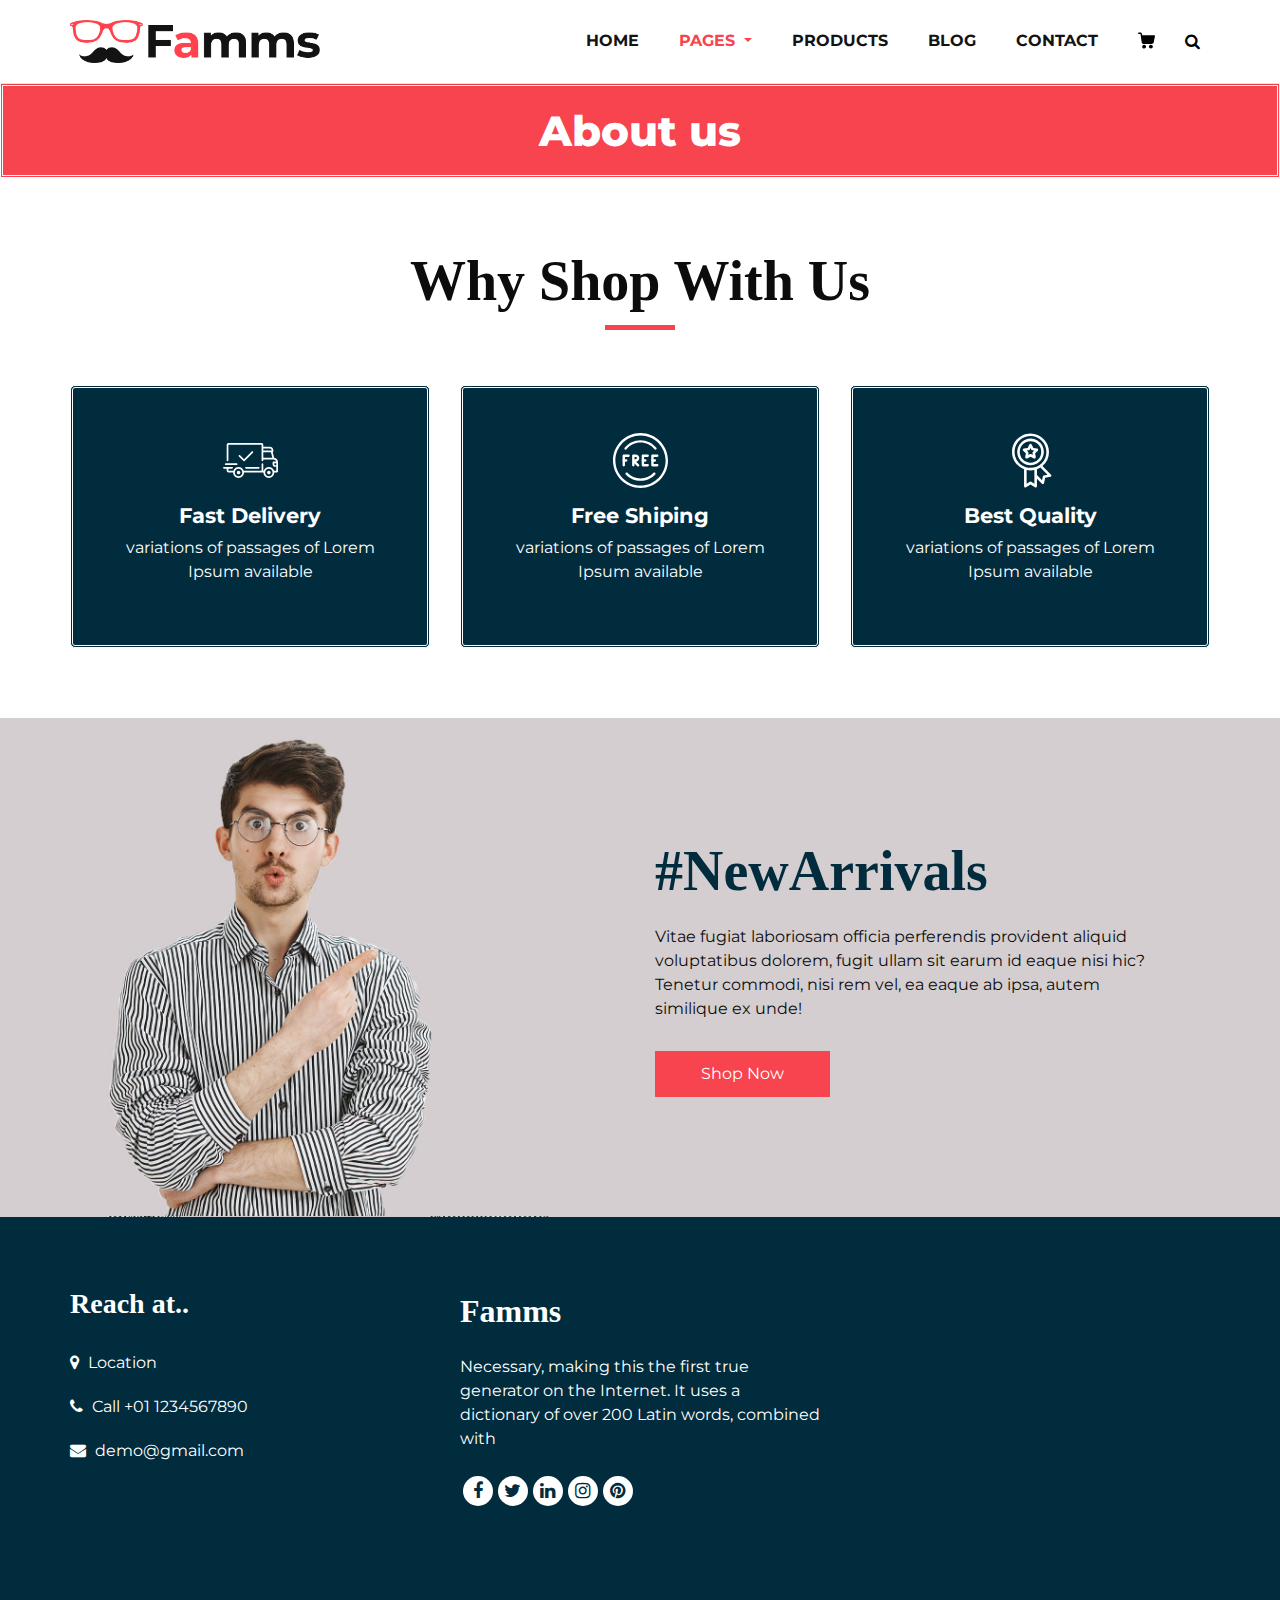
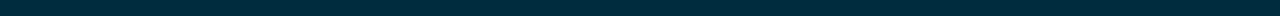
<file: about.html>
<!DOCTYPE html>
<html>
   <head>
      <!-- Basic -->
      <meta charset="utf-8" />
      <meta http-equiv="X-UA-Compatible" content="IE=edge" />
      <!-- Mobile Metas -->
      <meta name="viewport" content="width=device-width, initial-scale=1, shrink-to-fit=no" />
      <!-- Site Metas -->
      <meta name="keywords" content="" />
      <meta name="description" content="" />
      <meta name="author" content="" />
      <link rel="shortcut icon" href="images/favicon.png" type="">
      <title>Website...</title>
      <!-- bootstrap core css -->
      <link rel="stylesheet" type="text/css" href="css/bootstrap.css" />
      <!-- font awesome style -->
      <link href="css/font-awesome.min.css" rel="stylesheet" />
      <!-- Custom styles for this template -->
      <link href="css/style.css" rel="stylesheet" />
      <!-- responsive style -->
      <link href="css/responsive.css" rel="stylesheet" />
   </head>
   <body class="sub_page">
      <div class="hero_area">
         <!-- header section strats -->
         <header class="header_section">
            <div class="container">
               <nav class="navbar navbar-expand-lg custom_nav-container ">
                  <a class="navbar-brand" href="index.html"><img width="250" src="images/logo.png" alt="#" /></a>
                                    <button class="navbar-toggler" type="button" data-toggle="collapse" data-target="#navbarSupportedContent" aria-controls="navbarSupportedContent" aria-expanded="false" aria-label="Toggle navigation">
                  <span class=""> </span>
                  </button>
                  <div class="collapse navbar-collapse" id="navbarSupportedContent">
                     <ul class="navbar-nav">
                        <li class="nav-item">
                           <a class="nav-link" href="index.html">Home <span class="sr-only">(current)</span></a>
                        </li>
                        <li class="nav-item dropdown active">
                           <a class="nav-link dropdown-toggle" href="#" data-toggle="dropdown" role="button" aria-haspopup="true" aria-expanded="true"> <span class="nav-label">Pages <span class="caret"></span></a>
                           <ul class="dropdown-menu">
                              <li><a href="about.html">About</a></li>
                              <li><a href="testimonial.html">Testimonial</a></li>
                           </ul>
                        </li>
                        <li class="nav-item">
                           <a class="nav-link" href="product.html">Products</a>
                        </li>
                        <li class="nav-item">
                           <a class="nav-link" href="blog_list.html">Blog</a>
                        </li>
                        <li class="nav-item">
                           <a class="nav-link" href="contact.html">Contact</a>
                        </li>
                        <li class="nav-item">
                           <a class="nav-link" href="#">
                              <svg version="1.1" id="Capa_1" xmlns="http://www.w3.org/2000/svg" xmlns:xlink="http://www.w3.org/1999/xlink" x="0px" y="0px" viewBox="0 0 456.029 456.029" style="enable-background:new 0 0 456.029 456.029;" xml:space="preserve">
                                 <g>
                                    <g>
                                       <path d="M345.6,338.862c-29.184,0-53.248,23.552-53.248,53.248c0,29.184,23.552,53.248,53.248,53.248
                                          c29.184,0,53.248-23.552,53.248-53.248C398.336,362.926,374.784,338.862,345.6,338.862z" />
                                    </g>
                                 </g>
                                 <g>
                                    <g>
                                       <path d="M439.296,84.91c-1.024,0-2.56-0.512-4.096-0.512H112.64l-5.12-34.304C104.448,27.566,84.992,10.67,61.952,10.67H20.48
                                          C9.216,10.67,0,19.886,0,31.15c0,11.264,9.216,20.48,20.48,20.48h41.472c2.56,0,4.608,2.048,5.12,4.608l31.744,216.064
                                          c4.096,27.136,27.648,47.616,55.296,47.616h212.992c26.624,0,49.664-18.944,55.296-45.056l33.28-166.4
                                          C457.728,97.71,450.56,86.958,439.296,84.91z" />
                                    </g>
                                 </g>
                                 <g>
                                    <g>
                                       <path d="M215.04,389.55c-1.024-28.16-24.576-50.688-52.736-50.688c-29.696,1.536-52.224,26.112-51.2,55.296
                                          c1.024,28.16,24.064,50.688,52.224,50.688h1.024C193.536,443.31,216.576,418.734,215.04,389.55z" />
                                    </g>
                                 </g>
                                 <g>
                                 </g>
                                 <g>
                                 </g>
                                 <g>
                                 </g>
                                 <g>
                                 </g>
                                 <g>
                                 </g>
                                 <g>
                                 </g>
                                 <g>
                                 </g>
                                 <g>
                                 </g>
                                 <g>
                                 </g>
                                 <g>
                                 </g>
                                 <g>
                                 </g>
                                 <g>
                                 </g>
                                 <g>
                                 </g>
                                 <g>
                                 </g>
                                 <g>
                                 </g>
                              </svg>
                           </a>
                        </li>
                        <form class="form-inline">
                           <button class="btn  my-2 my-sm-0 nav_search-btn" type="submit">
                           <i class="fa fa-search" aria-hidden="true"></i>
                           </button>
                        </form>
                     </ul>
                  </div>
               </nav>
            </div>
         </header>
         <!-- end header section -->
      </div>
      <!-- inner page section -->
      <section class="inner_page_head">
         <div class="container_fuild">
            <div class="row">
               <div class="col-md-12">
                  <div class="full">
                     <h3>About us</h3>
                  </div>
               </div>
            </div>
         </div>
      </section>
      <!-- end inner page section -->
      <!-- why section -->
      <section class="why_section layout_padding">
         <div class="container"  >
            <div class="heading_container heading_center">
               <h2>
                  Why Shop With Us
               </h2>
            </div>
            <div class="row">
               <div class="col-md-4">
                  <div class="box " style="border-style:double;">
                     <div class="img-box">
                        <svg version="1.1" id="Layer_1" xmlns="http://www.w3.org/2000/svg" xmlns:xlink="http://www.w3.org/1999/xlink" x="0px" y="0px" viewBox="0 0 512 512" style="enable-background:new 0 0 512 512;" xml:space="preserve">
                           <g>
                              <g>
                                 <path d="M476.158,231.363l-13.259-53.035c3.625-0.77,6.345-3.986,6.345-7.839v-8.551c0-18.566-15.105-33.67-33.67-33.67h-60.392
                                    V110.63c0-9.136-7.432-16.568-16.568-16.568H50.772c-9.136,0-16.568,7.432-16.568,16.568V256c0,4.427,3.589,8.017,8.017,8.017
                                    c4.427,0,8.017-3.589,8.017-8.017V110.63c0-0.295,0.239-0.534,0.534-0.534h307.841c0.295,0,0.534,0.239,0.534,0.534v145.372
                                    c0,4.427,3.589,8.017,8.017,8.017c4.427,0,8.017-3.589,8.017-8.017v-9.088h94.569c0.008,0,0.014,0.002,0.021,0.002
                                    c0.008,0,0.015-0.001,0.022-0.001c11.637,0.008,21.518,7.646,24.912,18.171h-24.928c-4.427,0-8.017,3.589-8.017,8.017v17.102
                                    c0,13.851,11.268,25.119,25.119,25.119h9.086v35.273h-20.962c-6.886-19.883-25.787-34.205-47.982-34.205
                                    s-41.097,14.322-47.982,34.205h-3.86v-60.393c0-4.427-3.589-8.017-8.017-8.017c-4.427,0-8.017,3.589-8.017,8.017v60.391H192.817
                                    c-6.886-19.883-25.787-34.205-47.982-34.205s-41.097,14.322-47.982,34.205H50.772c-0.295,0-0.534-0.239-0.534-0.534v-17.637
                                    h34.739c4.427,0,8.017-3.589,8.017-8.017s-3.589-8.017-8.017-8.017H8.017c-4.427,0-8.017,3.589-8.017,8.017
                                    s3.589,8.017,8.017,8.017h26.188v17.637c0,9.136,7.432,16.568,16.568,16.568h43.304c-0.002,0.178-0.014,0.355-0.014,0.534
                                    c0,27.996,22.777,50.772,50.772,50.772s50.772-22.776,50.772-50.772c0-0.18-0.012-0.356-0.014-0.534h180.67
                                    c-0.002,0.178-0.014,0.355-0.014,0.534c0,27.996,22.777,50.772,50.772,50.772c27.995,0,50.772-22.776,50.772-50.772
                                    c0-0.18-0.012-0.356-0.014-0.534h26.203c4.427,0,8.017-3.589,8.017-8.017v-85.511C512,251.989,496.423,234.448,476.158,231.363z
                                    M375.182,144.301h60.392c9.725,0,17.637,7.912,17.637,17.637v0.534h-78.029V144.301z M375.182,230.881v-52.376h71.235
                                    l13.094,52.376H375.182z M144.835,401.904c-19.155,0-34.739-15.583-34.739-34.739s15.584-34.739,34.739-34.739
                                    c19.155,0,34.739,15.583,34.739,34.739S163.99,401.904,144.835,401.904z M427.023,401.904c-19.155,0-34.739-15.583-34.739-34.739
                                    s15.584-34.739,34.739-34.739c19.155,0,34.739,15.583,34.739,34.739S446.178,401.904,427.023,401.904z M495.967,299.29h-9.086
                                    c-5.01,0-9.086-4.076-9.086-9.086v-9.086h18.171V299.29z" />
                              </g>
                           </g>
                           <g>
                              <g>
                                 <path d="M144.835,350.597c-9.136,0-16.568,7.432-16.568,16.568c0,9.136,7.432,16.568,16.568,16.568
                                    c9.136,0,16.568-7.432,16.568-16.568C161.403,358.029,153.971,350.597,144.835,350.597z" />
                              </g>
                           </g>
                           <g>
                              <g>
                                 <path d="M427.023,350.597c-9.136,0-16.568,7.432-16.568,16.568c0,9.136,7.432,16.568,16.568,16.568
                                    c9.136,0,16.568-7.432,16.568-16.568C443.591,358.029,436.159,350.597,427.023,350.597z" />
                              </g>
                           </g>
                           <g>
                              <g>
                                 <path d="M332.96,316.393H213.244c-4.427,0-8.017,3.589-8.017,8.017s3.589,8.017,8.017,8.017H332.96
                                    c4.427,0,8.017-3.589,8.017-8.017S337.388,316.393,332.96,316.393z" />
                              </g>
                           </g>
                           <g>
                              <g>
                                 <path d="M127.733,282.188H25.119c-4.427,0-8.017,3.589-8.017,8.017s3.589,8.017,8.017,8.017h102.614
                                    c4.427,0,8.017-3.589,8.017-8.017S132.16,282.188,127.733,282.188z" />
                              </g>
                           </g>
                           <g>
                              <g>
                                 <path d="M278.771,173.37c-3.13-3.13-8.207-3.13-11.337,0.001l-71.292,71.291l-37.087-37.087c-3.131-3.131-8.207-3.131-11.337,0
                                    c-3.131,3.131-3.131,8.206,0,11.337l42.756,42.756c1.565,1.566,3.617,2.348,5.668,2.348s4.104-0.782,5.668-2.348l76.96-76.96
                                    C281.901,181.576,281.901,176.501,278.771,173.37z" />
                              </g>
                           </g>
                           <g>
                           </g>
                           <g>
                           </g>
                           <g>
                           </g>
                           <g>
                           </g>
                           <g>
                           </g>
                           <g>
                           </g>
                           <g>
                           </g>
                           <g>
                           </g>
                           <g>
                           </g>
                           <g>
                           </g>
                           <g>
                           </g>
                           <g>
                           </g>
                           <g>
                           </g>
                           <g>
                           </g>
                           <g>
                           </g>
                        </svg>
                     </div>
                     <div class="detail-box">
                        <h5>
                           Fast Delivery
                        </h5>
                        <p>
                           variations of passages of Lorem Ipsum available
                        </p>
                     </div>
                  </div>
               </div>
               <div class="col-md-4">
                  <div class="box "  style="border-style:double;">
                     <div class="img-box">
                        <svg version="1.1" id="Capa_1" xmlns="http://www.w3.org/2000/svg" xmlns:xlink="http://www.w3.org/1999/xlink" x="0px" y="0px" viewBox="0 0 490.667 490.667" style="enable-background:new 0 0 490.667 490.667;" xml:space="preserve">
                           <g>
                              <g>
                                 <path d="M138.667,192H96c-5.888,0-10.667,4.779-10.667,10.667V288c0,5.888,4.779,10.667,10.667,10.667s10.667-4.779,10.667-10.667
                                    v-74.667h32c5.888,0,10.667-4.779,10.667-10.667S144.555,192,138.667,192z" />
                              </g>
                           </g>
                           <g>
                              <g>
                                 <path d="M117.333,234.667H96c-5.888,0-10.667,4.779-10.667,10.667S90.112,256,96,256h21.333c5.888,0,10.667-4.779,10.667-10.667
                                    S123.221,234.667,117.333,234.667z" />
                              </g>
                           </g>
                           <g>
                              <g>
                                 <path d="M245.333,0C110.059,0,0,110.059,0,245.333s110.059,245.333,245.333,245.333s245.333-110.059,245.333-245.333
                                    S380.608,0,245.333,0z M245.333,469.333c-123.52,0-224-100.48-224-224s100.48-224,224-224s224,100.48,224,224
                                    S368.853,469.333,245.333,469.333z" />
                              </g>
                           </g>
                           <g>
                              <g>
                                 <path d="M386.752,131.989C352.085,88.789,300.544,64,245.333,64s-106.752,24.789-141.419,67.989
                                    c-3.691,4.587-2.965,11.307,1.643,14.997c4.587,3.691,11.307,2.965,14.976-1.643c30.613-38.144,76.096-60.011,124.8-60.011
                                    s94.187,21.867,124.779,60.011c2.112,2.624,5.205,3.989,8.32,3.989c2.368,0,4.715-0.768,6.677-2.347
                                    C389.717,143.296,390.443,136.576,386.752,131.989z" />
                              </g>
                           </g>
                           <g>
                              <g>
                                 <path d="M376.405,354.923c-4.224-4.032-11.008-3.861-15.061,0.405c-30.613,32.235-71.808,50.005-116.011,50.005
                                    s-85.397-17.771-115.989-50.005c-4.032-4.309-10.816-4.437-15.061-0.405c-4.309,4.053-4.459,10.816-0.405,15.083
                                    c34.667,36.544,81.344,56.661,131.456,56.661s96.789-20.117,131.477-56.661C380.864,365.739,380.693,358.976,376.405,354.923z" />
                              </g>
                           </g>
                           <g>
                              <g>
                                 <path d="M206.805,255.723c15.701-2.027,27.861-15.488,27.861-31.723c0-17.643-14.357-32-32-32h-21.333
                                    c-5.888,0-10.667,4.779-10.667,10.667v42.581c0,0.043,0,0.107,0,0.149V288c0,5.888,4.779,10.667,10.667,10.667
                                    S192,293.888,192,288v-16.917l24.448,24.469c2.091,2.069,4.821,3.115,7.552,3.115c2.731,0,5.461-1.045,7.531-3.136
                                    c4.16-4.16,4.16-10.923,0-15.083L206.805,255.723z M192,234.667v-21.333h10.667c5.867,0,10.667,4.779,10.667,10.667
                                    s-4.8,10.667-10.667,10.667H192z" />
                              </g>
                           </g>
                           <g>
                              <g>
                                 <path d="M309.333,277.333h-32v-64h32c5.888,0,10.667-4.779,10.667-10.667S315.221,192,309.333,192h-42.667
                                    c-5.888,0-10.667,4.779-10.667,10.667V288c0,5.888,4.779,10.667,10.667,10.667h42.667c5.888,0,10.667-4.779,10.667-10.667
                                    S315.221,277.333,309.333,277.333z" />
                              </g>
                           </g>
                           <g>
                              <g>
                                 <path d="M288,234.667h-21.333c-5.888,0-10.667,4.779-10.667,10.667S260.779,256,266.667,256H288
                                    c5.888,0,10.667-4.779,10.667-10.667S293.888,234.667,288,234.667z" />
                              </g>
                           </g>
                           <g>
                              <g>
                                 <path d="M394.667,277.333h-32v-64h32c5.888,0,10.667-4.779,10.667-10.667S400.555,192,394.667,192H352
                                    c-5.888,0-10.667,4.779-10.667,10.667V288c0,5.888,4.779,10.667,10.667,10.667h42.667c5.888,0,10.667-4.779,10.667-10.667
                                    S400.555,277.333,394.667,277.333z" />
                              </g>
                           </g>
                           <g>
                              <g>
                                 <path d="M373.333,234.667H352c-5.888,0-10.667,4.779-10.667,10.667S346.112,256,352,256h21.333
                                    c5.888,0,10.667-4.779,10.667-10.667S379.221,234.667,373.333,234.667z" />
                              </g>
                           </g>
                           <g>
                           </g>
                           <g>
                           </g>
                           <g>
                           </g>
                           <g>
                           </g>
                           <g>
                           </g>
                           <g>
                           </g>
                           <g>
                           </g>
                           <g>
                           </g>
                           <g>
                           </g>
                           <g>
                           </g>
                           <g>
                           </g>
                           <g>
                           </g>
                           <g>
                           </g>
                           <g>
                           </g>
                           <g>
                           </g>
                        </svg>
                     </div>
                     <div class="detail-box" >
                        <h5>
                           Free Shiping
                        </h5>
                        <p>
                           variations of passages of Lorem Ipsum available
                        </p>
                     </div>
                  </div>
               </div>
               <div class="col-md-4">
                  <div class="box "  style="border-style:double;">
                     <div class="img-box">
                        <svg id="_30_Premium" height="512" viewBox="0 0 512 512" width="512" xmlns="http://www.w3.org/2000/svg" data-name="30_Premium">
                           <g id="filled">
                              <path d="m252.92 300h3.08a124.245 124.245 0 1 0 -4.49-.09c.075.009.15.023.226.03.394.039.789.06 1.184.06zm-96.92-124a100 100 0 1 1 100 100 100.113 100.113 0 0 1 -100-100z" />
                              <path d="m447.445 387.635-80.4-80.4a171.682 171.682 0 0 0 60.955-131.235c0-94.841-77.159-172-172-172s-172 77.159-172 172c0 73.747 46.657 136.794 112 161.2v158.8c-.3 9.289 11.094 15.384 18.656 9.984l41.344-27.562 41.344 27.562c7.574 5.4 18.949-.7 18.656-9.984v-70.109l46.6 46.594c6.395 6.789 18.712 3.025 20.253-6.132l9.74-48.724 48.725-9.742c9.163-1.531 12.904-13.893 6.127-20.252zm-339.445-211.635c0-81.607 66.393-148 148-148s148 66.393 148 148-66.393 148-148 148-148-66.393-148-148zm154.656 278.016a12 12 0 0 0 -13.312 0l-29.344 19.562v-129.378a172.338 172.338 0 0 0 72 0v129.38zm117.381-58.353a12 12 0 0 0 -9.415 9.415l-6.913 34.58-47.709-47.709v-54.749a171.469 171.469 0 0 0 31.467-15.6l67.151 67.152z" />
                              <path d="m287.62 236.985c8.349 4.694 19.251-3.212 17.367-12.618l-5.841-35.145 25.384-25c7.049-6.5 2.89-19.3-6.634-20.415l-35.23-5.306-15.933-31.867c-4.009-8.713-17.457-8.711-21.466 0l-15.933 31.866-35.23 5.306c-9.526 1.119-13.681 13.911-6.634 20.415l25.384 25-5.841 35.145c-1.879 9.406 9 17.31 17.367 12.618l31.62-16.414zm-53-32.359 2.928-17.615a12 12 0 0 0 -3.417-10.516l-12.721-12.531 17.658-2.66a12 12 0 0 0 8.947-6.5l7.985-15.971 7.985 15.972a12 12 0 0 0 8.947 6.5l17.658 2.66-12.723 12.535a12 12 0 0 0 -3.417 10.516l2.928 17.615-15.849-8.231a12 12 0 0 0 -11.058 0z" />
                           </g>
                        </svg>
                     </div>
                     <div class="detail-box">
                        <h5>
                           Best Quality
                        </h5>
                        <p>
                           variations of passages of Lorem Ipsum available
                        </p>
                     </div>
                  </div>
               </div>
            </div>
         </div>
      </section>
      <!-- end why section -->
      <!-- arrival section -->
      <section class="arrival_section">
         <div class="container">
            <div class="box">
               <div class="arrival_bg_box">
                  <img src="images/arrival-bg.png" alt="">
               </div>
               <div class="row">
                  <div class="col-md-6 ml-auto">
                     <div class="heading_container remove_line_bt">
                        <h2>
                           #NewArrivals
                        </h2>
                     </div>
                     <p style="margin-top: 20px;margin-bottom: 30px;">
                        Vitae fugiat laboriosam officia perferendis provident aliquid voluptatibus dolorem, fugit ullam sit earum id eaque nisi hic? Tenetur commodi, nisi rem vel, ea eaque ab ipsa, autem similique ex unde!
                     </p>
                     <a href="">
                     Shop Now
                     </a>
                  </div>
               </div>
            </div>
         </div>
      </section>
      <!-- end arrival section -->
      <!-- footer section -->
      <footer class="footer_section">
         <div class="container">
            <div class="row">
               <div class="col-md-4 footer-col">
                  <div class="footer_contact">
                     <h4>
                        Reach at..
                     </h4>
                     <div class="contact_link_box">
                        <a href="">
                        <i class="fa fa-map-marker" aria-hidden="true"></i>
                        <span>
                        Location
                        </span>
                        </a>
                        <a href="">
                        <i class="fa fa-phone" aria-hidden="true"></i>
                        <span>
                        Call +01 1234567890
                        </span>
                        </a>
                        <a href="">
                        <i class="fa fa-envelope" aria-hidden="true"></i>
                        <span>
                        demo@gmail.com
                        </span>
                        </a>
                     </div>
                  </div>
               </div>
               <div class="col-md-4 footer-col">
                  <div class="footer_detail">
                     <a href="index.html" class="footer-logo">
                     Famms
                     </a>
                     <p>
                        Necessary, making this the first true generator on the Internet. It uses a dictionary of over 200 Latin words, combined with
                     </p>
                     <div class="footer_social">
                        <a href="">
                        <i class="fa fa-facebook" aria-hidden="true"></i>
                        </a>
                        <a href="">
                        <i class="fa fa-twitter" aria-hidden="true"></i>
                        </a>
                        <a href="">
                        <i class="fa fa-linkedin" aria-hidden="true"></i>
                        </a>
                        <a href="">
                        <i class="fa fa-instagram" aria-hidden="true"></i>
                        </a>
                        <a href="">
                        <i class="fa fa-pinterest" aria-hidden="true"></i>
                        </a>
                     </div>
                  </div>
               </div>
               <div class="col-md-4 footer-col">
                  <div class="map_container">
                     <div class="map">
                        <div id="googleMap"></div>
                     </div>
                  </div>
               </div>
            </div>
    
      <!-- jQery -->
      <script src="js/jquery-3.4.1.min.js"></script>
      <!-- popper js -->
      <script src="js/popper.min.js"></script>
      <!-- bootstrap js -->
      <script src="js/bootstrap.js"></script>
      <!-- custom js -->
      <script src="js/custom.js"></script>
   </body>
</html>
</file>
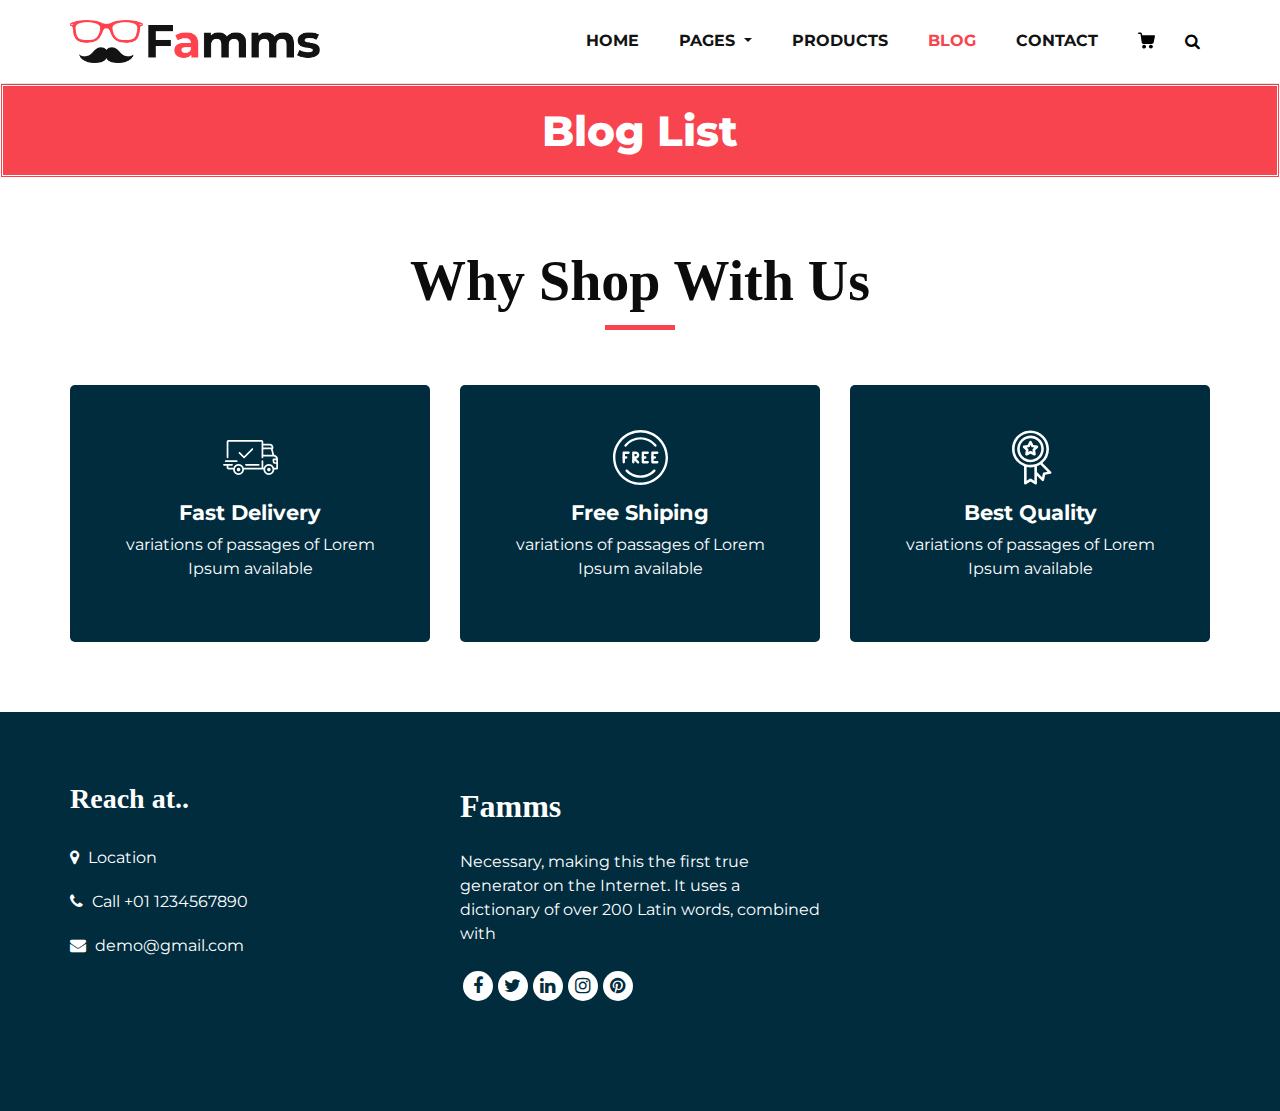
<file: blog_list.html>
<!DOCTYPE html>
<html>
   <head>
      <!-- Basic -->
      <meta charset="utf-8" />
      <meta http-equiv="X-UA-Compatible" content="IE=edge" />
      <!-- Mobile Metas -->
      <meta name="viewport" content="width=device-width, initial-scale=1, shrink-to-fit=no" />
      <!-- Site Metas -->
      <meta name="keywords" content="" />
      <meta name="description" content="" />
      <meta name="author" content="" />
      <link rel="shortcut icon" href="images/favicon.png" type="">
      <title>Website...</title>
      <!-- bootstrap core css -->
      <link rel="stylesheet" type="text/css" href="css/bootstrap.css" />
      <!-- font awesome style -->
      <link href="css/font-awesome.min.css" rel="stylesheet" />
      <!-- Custom styles for this template -->
      <link href="css/style.css" rel="stylesheet" />
      <!-- responsive style -->
      <link href="css/responsive.css" rel="stylesheet" />
   </head>
   <body class="sub_page">
      <div class="hero_area">
         <!-- header section strats -->
         <header class="header_section">
            <div class="container">
               <nav class="navbar navbar-expand-lg custom_nav-container ">
                  <a class="navbar-brand" href="index.html"><img width="250" src="images/logo.png" alt="#" /></a>
                  <button class="navbar-toggler" type="button" data-toggle="collapse" data-target="#navbarSupportedContent" aria-controls="navbarSupportedContent" aria-expanded="false" aria-label="Toggle navigation">
                  <span class=""> </span>
                  </button>
                  <div class="collapse navbar-collapse" id="navbarSupportedContent">
                     <ul class="navbar-nav">
                        <li class="nav-item">
                           <a class="nav-link" href="index.html">Home <span class="sr-only">(current)</span></a>
                        </li>
                        <li class="nav-item dropdown">
                           <a class="nav-link dropdown-toggle" href="#" data-toggle="dropdown" role="button" aria-haspopup="true" aria-expanded="true"> <span class="nav-label">Pages <span class="caret"></span></a>
                           <ul class="dropdown-menu">
                              <li><a href="about.html">About</a></li>
                              <li><a href="testimonial.html">Testimonial</a></li>
                           </ul>
                        </li>
                        <li class="nav-item">
                           <a class="nav-link" href="product.html">Products</a>
                        </li>
                        <li class="nav-item active">
                           <a class="nav-link" href="blog_list.html">Blog</a>
                        </li>
                        <li class="nav-item">
                           <a class="nav-link" href="contact.html">Contact</a>
                        </li>
                        <li class="nav-item">
                           <a class="nav-link" href="#">
                              <svg version="1.1" id="Capa_1" xmlns="http://www.w3.org/2000/svg" xmlns:xlink="http://www.w3.org/1999/xlink" x="0px" y="0px" viewBox="0 0 456.029 456.029" style="enable-background:new 0 0 456.029 456.029;" xml:space="preserve">
                                 <g>
                                    <g>
                                       <path d="M345.6,338.862c-29.184,0-53.248,23.552-53.248,53.248c0,29.184,23.552,53.248,53.248,53.248
                                          c29.184,0,53.248-23.552,53.248-53.248C398.336,362.926,374.784,338.862,345.6,338.862z" />
                                    </g>
                                 </g>
                                 <g>
                                    <g>
                                       <path d="M439.296,84.91c-1.024,0-2.56-0.512-4.096-0.512H112.64l-5.12-34.304C104.448,27.566,84.992,10.67,61.952,10.67H20.48
                                          C9.216,10.67,0,19.886,0,31.15c0,11.264,9.216,20.48,20.48,20.48h41.472c2.56,0,4.608,2.048,5.12,4.608l31.744,216.064
                                          c4.096,27.136,27.648,47.616,55.296,47.616h212.992c26.624,0,49.664-18.944,55.296-45.056l33.28-166.4
                                          C457.728,97.71,450.56,86.958,439.296,84.91z" />
                                    </g>
                                 </g>
                                 <g>
                                    <g>
                                       <path d="M215.04,389.55c-1.024-28.16-24.576-50.688-52.736-50.688c-29.696,1.536-52.224,26.112-51.2,55.296
                                          c1.024,28.16,24.064,50.688,52.224,50.688h1.024C193.536,443.31,216.576,418.734,215.04,389.55z" />
                                    </g>
                                 </g>
                                 <g>
                                 </g>
                                 <g>
                                 </g>
                                 <g>
                                 </g>
                                 <g>
                                 </g>
                                 <g>
                                 </g>
                                 <g>
                                 </g>
                                 <g>
                                 </g>
                                 <g>
                                 </g>
                                 <g>
                                 </g>
                                 <g>
                                 </g>
                                 <g>
                                 </g>
                                 <g>
                                 </g>
                                 <g>
                                 </g>
                                 <g>
                                 </g>
                                 <g>
                                 </g>
                              </svg>
                           </a>
                        </li>
                        <form class="form-inline">
                           <button class="btn  my-2 my-sm-0 nav_search-btn" type="submit">
                           <i class="fa fa-search" aria-hidden="true"></i>
                           </button>
                        </form>
                     </ul>
                  </div>
               </nav>
            </div>
         </header>
         <!-- end header section -->
      </div>
      <!-- inner page section -->
      <section class="inner_page_head">
         <div class="container_fuild">
            <div class="row">
               <div class="col-md-12">
                  <div class="full">
                     <h3>Blog List</h3>
                  </div>
               </div>
            </div>
         </div>
      </section>
      <!-- end inner page section -->
      <!-- why section -->
      <section class="why_section layout_padding">
         <div class="container">
            <div class="heading_container heading_center">
               <h2>
                  Why Shop With Us
               </h2>
            </div>
            <div class="row">
               <div class="col-md-4">
                  <div class="box ">
                     <div class="img-box">
                        <svg version="1.1" id="Layer_1" xmlns="http://www.w3.org/2000/svg" xmlns:xlink="http://www.w3.org/1999/xlink" x="0px" y="0px" viewBox="0 0 512 512" style="enable-background:new 0 0 512 512;" xml:space="preserve">
                           <g>
                              <g>
                                 <path d="M476.158,231.363l-13.259-53.035c3.625-0.77,6.345-3.986,6.345-7.839v-8.551c0-18.566-15.105-33.67-33.67-33.67h-60.392
                                    V110.63c0-9.136-7.432-16.568-16.568-16.568H50.772c-9.136,0-16.568,7.432-16.568,16.568V256c0,4.427,3.589,8.017,8.017,8.017
                                    c4.427,0,8.017-3.589,8.017-8.017V110.63c0-0.295,0.239-0.534,0.534-0.534h307.841c0.295,0,0.534,0.239,0.534,0.534v145.372
                                    c0,4.427,3.589,8.017,8.017,8.017c4.427,0,8.017-3.589,8.017-8.017v-9.088h94.569c0.008,0,0.014,0.002,0.021,0.002
                                    c0.008,0,0.015-0.001,0.022-0.001c11.637,0.008,21.518,7.646,24.912,18.171h-24.928c-4.427,0-8.017,3.589-8.017,8.017v17.102
                                    c0,13.851,11.268,25.119,25.119,25.119h9.086v35.273h-20.962c-6.886-19.883-25.787-34.205-47.982-34.205
                                    s-41.097,14.322-47.982,34.205h-3.86v-60.393c0-4.427-3.589-8.017-8.017-8.017c-4.427,0-8.017,3.589-8.017,8.017v60.391H192.817
                                    c-6.886-19.883-25.787-34.205-47.982-34.205s-41.097,14.322-47.982,34.205H50.772c-0.295,0-0.534-0.239-0.534-0.534v-17.637
                                    h34.739c4.427,0,8.017-3.589,8.017-8.017s-3.589-8.017-8.017-8.017H8.017c-4.427,0-8.017,3.589-8.017,8.017
                                    s3.589,8.017,8.017,8.017h26.188v17.637c0,9.136,7.432,16.568,16.568,16.568h43.304c-0.002,0.178-0.014,0.355-0.014,0.534
                                    c0,27.996,22.777,50.772,50.772,50.772s50.772-22.776,50.772-50.772c0-0.18-0.012-0.356-0.014-0.534h180.67
                                    c-0.002,0.178-0.014,0.355-0.014,0.534c0,27.996,22.777,50.772,50.772,50.772c27.995,0,50.772-22.776,50.772-50.772
                                    c0-0.18-0.012-0.356-0.014-0.534h26.203c4.427,0,8.017-3.589,8.017-8.017v-85.511C512,251.989,496.423,234.448,476.158,231.363z
                                    M375.182,144.301h60.392c9.725,0,17.637,7.912,17.637,17.637v0.534h-78.029V144.301z M375.182,230.881v-52.376h71.235
                                    l13.094,52.376H375.182z M144.835,401.904c-19.155,0-34.739-15.583-34.739-34.739s15.584-34.739,34.739-34.739
                                    c19.155,0,34.739,15.583,34.739,34.739S163.99,401.904,144.835,401.904z M427.023,401.904c-19.155,0-34.739-15.583-34.739-34.739
                                    s15.584-34.739,34.739-34.739c19.155,0,34.739,15.583,34.739,34.739S446.178,401.904,427.023,401.904z M495.967,299.29h-9.086
                                    c-5.01,0-9.086-4.076-9.086-9.086v-9.086h18.171V299.29z" />
                              </g>
                           </g>
                           <g>
                              <g>
                                 <path d="M144.835,350.597c-9.136,0-16.568,7.432-16.568,16.568c0,9.136,7.432,16.568,16.568,16.568
                                    c9.136,0,16.568-7.432,16.568-16.568C161.403,358.029,153.971,350.597,144.835,350.597z" />
                              </g>
                           </g>
                           <g>
                              <g>
                                 <path d="M427.023,350.597c-9.136,0-16.568,7.432-16.568,16.568c0,9.136,7.432,16.568,16.568,16.568
                                    c9.136,0,16.568-7.432,16.568-16.568C443.591,358.029,436.159,350.597,427.023,350.597z" />
                              </g>
                           </g>
                           <g>
                              <g>
                                 <path d="M332.96,316.393H213.244c-4.427,0-8.017,3.589-8.017,8.017s3.589,8.017,8.017,8.017H332.96
                                    c4.427,0,8.017-3.589,8.017-8.017S337.388,316.393,332.96,316.393z" />
                              </g>
                           </g>
                           <g>
                              <g>
                                 <path d="M127.733,282.188H25.119c-4.427,0-8.017,3.589-8.017,8.017s3.589,8.017,8.017,8.017h102.614
                                    c4.427,0,8.017-3.589,8.017-8.017S132.16,282.188,127.733,282.188z" />
                              </g>
                           </g>
                           <g>
                              <g>
                                 <path d="M278.771,173.37c-3.13-3.13-8.207-3.13-11.337,0.001l-71.292,71.291l-37.087-37.087c-3.131-3.131-8.207-3.131-11.337,0
                                    c-3.131,3.131-3.131,8.206,0,11.337l42.756,42.756c1.565,1.566,3.617,2.348,5.668,2.348s4.104-0.782,5.668-2.348l76.96-76.96
                                    C281.901,181.576,281.901,176.501,278.771,173.37z" />
                              </g>
                           </g>
                           <g>
                           </g>
                           <g>
                           </g>
                           <g>
                           </g>
                           <g>
                           </g>
                           <g>
                           </g>
                           <g>
                           </g>
                           <g>
                           </g>
                           <g>
                           </g>
                           <g>
                           </g>
                           <g>
                           </g>
                           <g>
                           </g>
                           <g>
                           </g>
                           <g>
                           </g>
                           <g>
                           </g>
                           <g>
                           </g>
                        </svg>
                     </div>
                     <div class="detail-box">
                        <h5>
                           Fast Delivery
                        </h5>
                        <p>
                           variations of passages of Lorem Ipsum available
                        </p>
                     </div>
                  </div>
               </div>
               <div class="col-md-4">
                  <div class="box ">
                     <div class="img-box">
                        <svg version="1.1" id="Capa_1" xmlns="http://www.w3.org/2000/svg" xmlns:xlink="http://www.w3.org/1999/xlink" x="0px" y="0px" viewBox="0 0 490.667 490.667" style="enable-background:new 0 0 490.667 490.667;" xml:space="preserve">
                           <g>
                              <g>
                                 <path d="M138.667,192H96c-5.888,0-10.667,4.779-10.667,10.667V288c0,5.888,4.779,10.667,10.667,10.667s10.667-4.779,10.667-10.667
                                    v-74.667h32c5.888,0,10.667-4.779,10.667-10.667S144.555,192,138.667,192z" />
                              </g>
                           </g>
                           <g>
                              <g>
                                 <path d="M117.333,234.667H96c-5.888,0-10.667,4.779-10.667,10.667S90.112,256,96,256h21.333c5.888,0,10.667-4.779,10.667-10.667
                                    S123.221,234.667,117.333,234.667z" />
                              </g>
                           </g>
                           <g>
                              <g>
                                 <path d="M245.333,0C110.059,0,0,110.059,0,245.333s110.059,245.333,245.333,245.333s245.333-110.059,245.333-245.333
                                    S380.608,0,245.333,0z M245.333,469.333c-123.52,0-224-100.48-224-224s100.48-224,224-224s224,100.48,224,224
                                    S368.853,469.333,245.333,469.333z" />
                              </g>
                           </g>
                           <g>
                              <g>
                                 <path d="M386.752,131.989C352.085,88.789,300.544,64,245.333,64s-106.752,24.789-141.419,67.989
                                    c-3.691,4.587-2.965,11.307,1.643,14.997c4.587,3.691,11.307,2.965,14.976-1.643c30.613-38.144,76.096-60.011,124.8-60.011
                                    s94.187,21.867,124.779,60.011c2.112,2.624,5.205,3.989,8.32,3.989c2.368,0,4.715-0.768,6.677-2.347
                                    C389.717,143.296,390.443,136.576,386.752,131.989z" />
                              </g>
                           </g>
                           <g>
                              <g>
                                 <path d="M376.405,354.923c-4.224-4.032-11.008-3.861-15.061,0.405c-30.613,32.235-71.808,50.005-116.011,50.005
                                    s-85.397-17.771-115.989-50.005c-4.032-4.309-10.816-4.437-15.061-0.405c-4.309,4.053-4.459,10.816-0.405,15.083
                                    c34.667,36.544,81.344,56.661,131.456,56.661s96.789-20.117,131.477-56.661C380.864,365.739,380.693,358.976,376.405,354.923z" />
                              </g>
                           </g>
                           <g>
                              <g>
                                 <path d="M206.805,255.723c15.701-2.027,27.861-15.488,27.861-31.723c0-17.643-14.357-32-32-32h-21.333
                                    c-5.888,0-10.667,4.779-10.667,10.667v42.581c0,0.043,0,0.107,0,0.149V288c0,5.888,4.779,10.667,10.667,10.667
                                    S192,293.888,192,288v-16.917l24.448,24.469c2.091,2.069,4.821,3.115,7.552,3.115c2.731,0,5.461-1.045,7.531-3.136
                                    c4.16-4.16,4.16-10.923,0-15.083L206.805,255.723z M192,234.667v-21.333h10.667c5.867,0,10.667,4.779,10.667,10.667
                                    s-4.8,10.667-10.667,10.667H192z" />
                              </g>
                           </g>
                           <g>
                              <g>
                                 <path d="M309.333,277.333h-32v-64h32c5.888,0,10.667-4.779,10.667-10.667S315.221,192,309.333,192h-42.667
                                    c-5.888,0-10.667,4.779-10.667,10.667V288c0,5.888,4.779,10.667,10.667,10.667h42.667c5.888,0,10.667-4.779,10.667-10.667
                                    S315.221,277.333,309.333,277.333z" />
                              </g>
                           </g>
                           <g>
                              <g>
                                 <path d="M288,234.667h-21.333c-5.888,0-10.667,4.779-10.667,10.667S260.779,256,266.667,256H288
                                    c5.888,0,10.667-4.779,10.667-10.667S293.888,234.667,288,234.667z" />
                              </g>
                           </g>
                           <g>
                              <g>
                                 <path d="M394.667,277.333h-32v-64h32c5.888,0,10.667-4.779,10.667-10.667S400.555,192,394.667,192H352
                                    c-5.888,0-10.667,4.779-10.667,10.667V288c0,5.888,4.779,10.667,10.667,10.667h42.667c5.888,0,10.667-4.779,10.667-10.667
                                    S400.555,277.333,394.667,277.333z" />
                              </g>
                           </g>
                           <g>
                              <g>
                                 <path d="M373.333,234.667H352c-5.888,0-10.667,4.779-10.667,10.667S346.112,256,352,256h21.333
                                    c5.888,0,10.667-4.779,10.667-10.667S379.221,234.667,373.333,234.667z" />
                              </g>
                           </g>
                           <g>
                           </g>
                           <g>
                           </g>
                           <g>
                           </g>
                           <g>
                           </g>
                           <g>
                           </g>
                           <g>
                           </g>
                           <g>
                           </g>
                           <g>
                           </g>
                           <g>
                           </g>
                           <g>
                           </g>
                           <g>
                           </g>
                           <g>
                           </g>
                           <g>
                           </g>
                           <g>
                           </g>
                           <g>
                           </g>
                        </svg>
                     </div>
                     <div class="detail-box">
                        <h5>
                           Free Shiping
                        </h5>
                        <p>
                           variations of passages of Lorem Ipsum available
                        </p>
                     </div>
                  </div>
               </div>
               <div class="col-md-4">
                  <div class="box ">
                     <div class="img-box">
                        <svg id="_30_Premium" height="512" viewBox="0 0 512 512" width="512" xmlns="http://www.w3.org/2000/svg" data-name="30_Premium">
                           <g id="filled">
                              <path d="m252.92 300h3.08a124.245 124.245 0 1 0 -4.49-.09c.075.009.15.023.226.03.394.039.789.06 1.184.06zm-96.92-124a100 100 0 1 1 100 100 100.113 100.113 0 0 1 -100-100z" />
                              <path d="m447.445 387.635-80.4-80.4a171.682 171.682 0 0 0 60.955-131.235c0-94.841-77.159-172-172-172s-172 77.159-172 172c0 73.747 46.657 136.794 112 161.2v158.8c-.3 9.289 11.094 15.384 18.656 9.984l41.344-27.562 41.344 27.562c7.574 5.4 18.949-.7 18.656-9.984v-70.109l46.6 46.594c6.395 6.789 18.712 3.025 20.253-6.132l9.74-48.724 48.725-9.742c9.163-1.531 12.904-13.893 6.127-20.252zm-339.445-211.635c0-81.607 66.393-148 148-148s148 66.393 148 148-66.393 148-148 148-148-66.393-148-148zm154.656 278.016a12 12 0 0 0 -13.312 0l-29.344 19.562v-129.378a172.338 172.338 0 0 0 72 0v129.38zm117.381-58.353a12 12 0 0 0 -9.415 9.415l-6.913 34.58-47.709-47.709v-54.749a171.469 171.469 0 0 0 31.467-15.6l67.151 67.152z" />
                              <path d="m287.62 236.985c8.349 4.694 19.251-3.212 17.367-12.618l-5.841-35.145 25.384-25c7.049-6.5 2.89-19.3-6.634-20.415l-35.23-5.306-15.933-31.867c-4.009-8.713-17.457-8.711-21.466 0l-15.933 31.866-35.23 5.306c-9.526 1.119-13.681 13.911-6.634 20.415l25.384 25-5.841 35.145c-1.879 9.406 9 17.31 17.367 12.618l31.62-16.414zm-53-32.359 2.928-17.615a12 12 0 0 0 -3.417-10.516l-12.721-12.531 17.658-2.66a12 12 0 0 0 8.947-6.5l7.985-15.971 7.985 15.972a12 12 0 0 0 8.947 6.5l17.658 2.66-12.723 12.535a12 12 0 0 0 -3.417 10.516l2.928 17.615-15.849-8.231a12 12 0 0 0 -11.058 0z" />
                           </g>
                        </svg>
                     </div>
                     <div class="detail-box">
                        <h5>
                           Best Quality
                        </h5>
                        <p>
                           variations of passages of Lorem Ipsum available
                        </p>
                     </div>
                  </div>
               </div>
            </div>
         </div>
      </section>
      <!-- end why section -->
      <!-- footer section -->
      <footer class="footer_section">
         <div class="container">
            <div class="row">
               <div class="col-md-4 footer-col">
                  <div class="footer_contact">
                     <h4>
                        Reach at..
                     </h4>
                     <div class="contact_link_box">
                        <a href="">
                        <i class="fa fa-map-marker" aria-hidden="true"></i>
                        <span>
                        Location
                        </span>
                        </a>
                        <a href="">
                        <i class="fa fa-phone" aria-hidden="true"></i>
                        <span>
                        Call +01 1234567890
                        </span>
                        </a>
                        <a href="">
                        <i class="fa fa-envelope" aria-hidden="true"></i>
                        <span>
                        demo@gmail.com
                        </span>
                        </a>
                     </div>
                  </div>
               </div>
               <div class="col-md-4 footer-col">
                  <div class="footer_detail">
                     <a href="index.html" class="footer-logo">
                     Famms
                     </a>
                     <p>
                        Necessary, making this the first true generator on the Internet. It uses a dictionary of over 200 Latin words, combined with
                     </p>
                     <div class="footer_social">
                        <a href="">
                        <i class="fa fa-facebook" aria-hidden="true"></i>
                        </a>
                        <a href="">
                        <i class="fa fa-twitter" aria-hidden="true"></i>
                        </a>
                        <a href="">
                        <i class="fa fa-linkedin" aria-hidden="true"></i>
                        </a>
                        <a href="">
                        <i class="fa fa-instagram" aria-hidden="true"></i>
                        </a>
                        <a href="">
                        <i class="fa fa-pinterest" aria-hidden="true"></i>
                        </a>
                     </div>
                  </div>
               </div>
               <div class="col-md-4 footer-col">
                  <div class="map_container">
                     <div class="map">
                        <div id="googleMap"></div>
                     </div>
                  </div>
               </div>
            </div>
            <!-- <div class="footer-info">
               <div class="col-lg-7 mx-auto px-0">
                  <p>
                     &copy; <span id="displayYear"></span> All Rights Reserved By
                     <a href="https://html.design/">Free Html Templates</a><br>
         
                     Distributed By <a href="https://themewagon.com/" target="_blank">ThemeWagon</a>
                  </p>
               </div>
            </div>
         </div>
      </footer> -->
      <!-- footer section -->
      <!-- jQery -->
      <script src="js/jquery-3.4.1.min.js"></script>
      <!-- popper js -->
      <script src="js/popper.min.js"></script>
      <!-- bootstrap js -->
      <script src="js/bootstrap.js"></script>
      <!-- custom js -->
      <script src="js/custom.js"></script>
   </body>
</html>
</file>
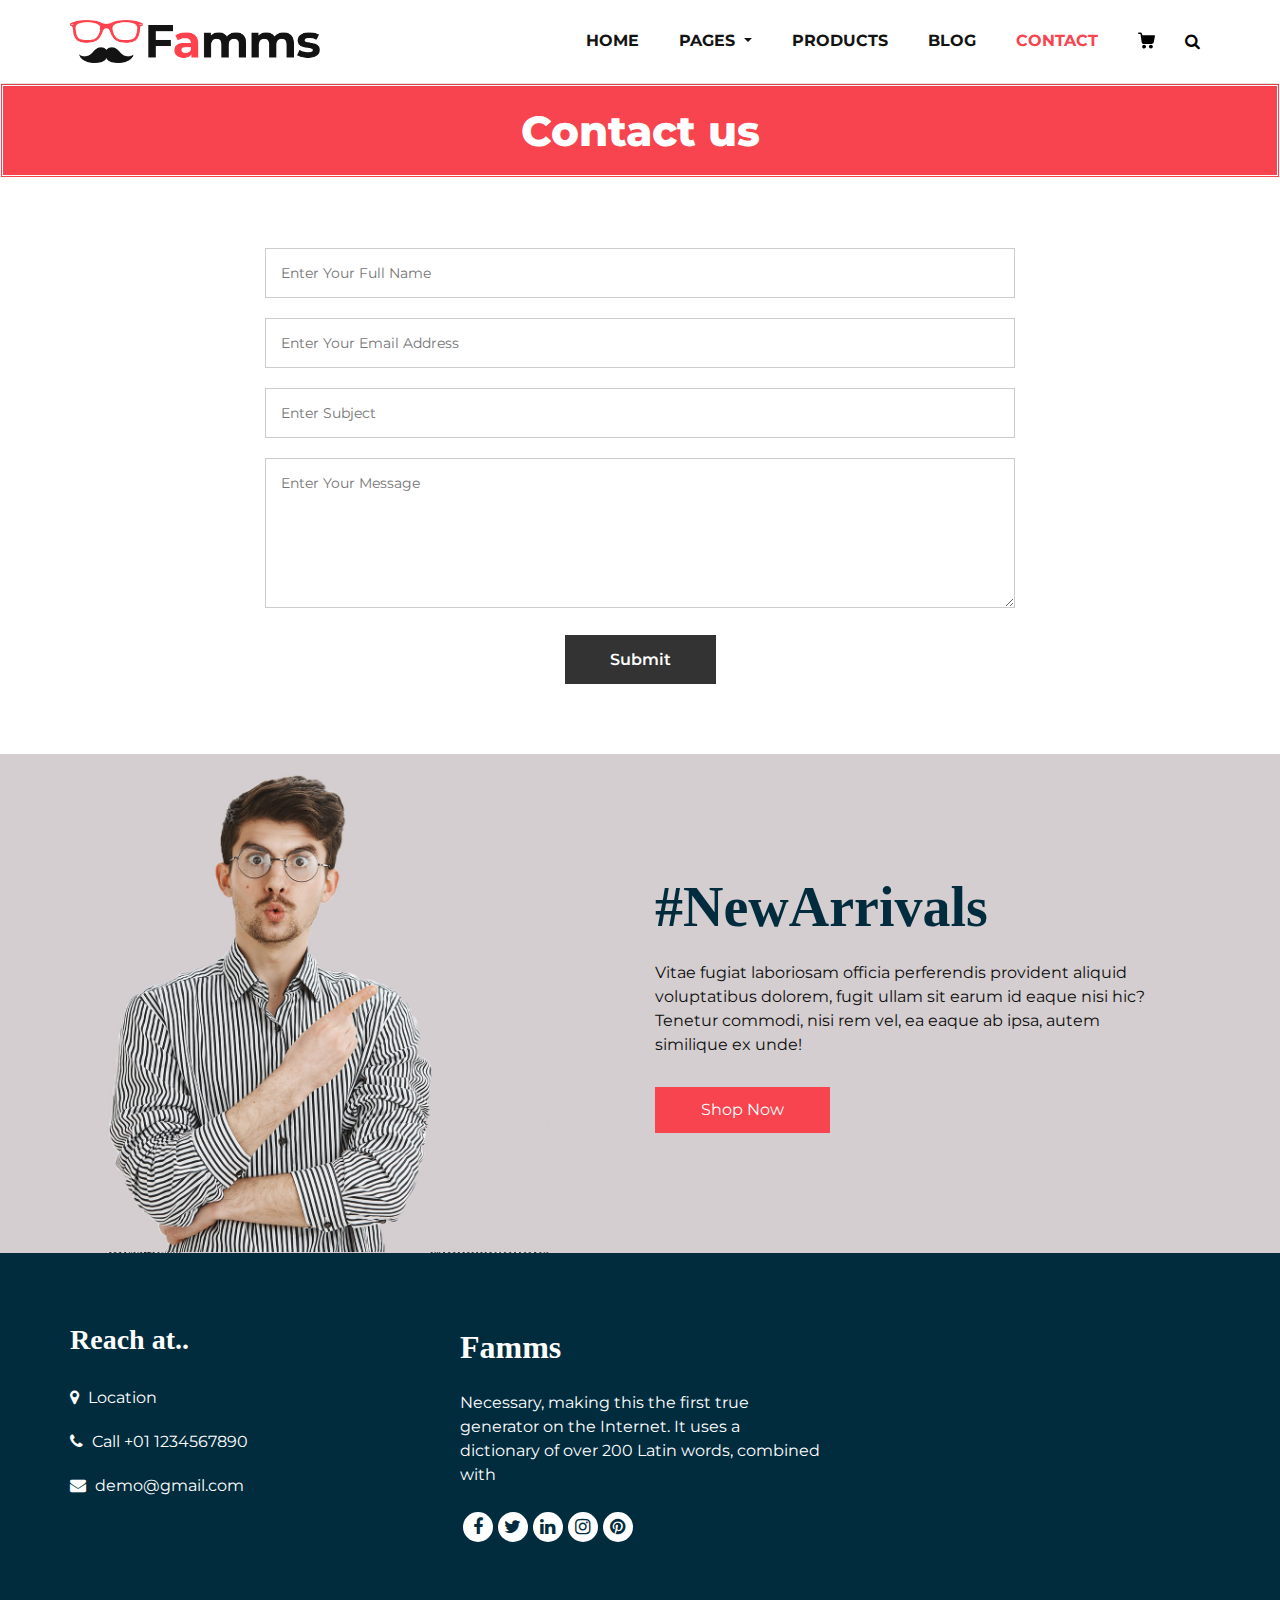
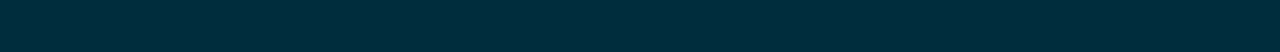
<file: contact.html>
<!DOCTYPE html>
<html>
   <head>
      <!-- Basic -->
      <meta charset="utf-8" />
      <meta http-equiv="X-UA-Compatible" content="IE=edge" />
      <!-- Mobile Metas -->
      <meta name="viewport" content="width=device-width, initial-scale=1, shrink-to-fit=no" />
      <!-- Site Metas -->
      <meta name="keywords" content="" />
      <meta name="description" content="" />
      <meta name="author" content="" />
      <link rel="shortcut icon" href="images/favicon.png" type="">
      <title>Website...</title>
      <!-- bootstrap core css -->
      <link rel="stylesheet" type="text/css" href="css/bootstrap.css" />
      <!-- font awesome style -->
      <link href="css/font-awesome.min.css" rel="stylesheet" />
      <!-- Custom styles for this template -->
      <link href="css/style.css" rel="stylesheet" />
      <!-- responsive style -->
      <link href="css/responsive.css" rel="stylesheet" />
   </head>
   <body class="sub_page">
      <div class="hero_area">
         <!-- header section strats -->
         <header class="header_section">
            <div class="container">
               <nav class="navbar navbar-expand-lg custom_nav-container ">
                  <a class="navbar-brand" href="index.html"><img width="250" src="images/logo.png" alt="#" /></a>
                  <button class="navbar-toggler" type="button" data-toggle="collapse" data-target="#navbarSupportedContent" aria-controls="navbarSupportedContent" aria-expanded="false" aria-label="Toggle navigation">
                  <span class=""> </span>
                  </button>
                  <div class="collapse navbar-collapse" id="navbarSupportedContent">
                     <ul class="navbar-nav">
                        <li class="nav-item">
                           <a class="nav-link" href="index.html">Home <span class="sr-only">(current)</span></a>
                        </li>
                        <li class="nav-item dropdown">
                           <a class="nav-link dropdown-toggle" href="#" data-toggle="dropdown" role="button" aria-haspopup="true" aria-expanded="true"> <span class="nav-label">Pages <span class="caret"></span></a>
                           <ul class="dropdown-menu">
                              <li><a href="about.html">About</a></li>
                              <li><a href="testimonial.html">Testimonial</a></li>
                           </ul>
                        </li>
                        <li class="nav-item">
                           <a class="nav-link" href="product.html">Products</a>
                        </li>
                        <li class="nav-item">
                           <a class="nav-link" href="blog_list.html">Blog</a>
                        </li>
                        <li class="nav-item active">
                           <a class="nav-link" href="contact.html">Contact</a>
                        </li>
                        <li class="nav-item">
                           <a class="nav-link" href="#">
                              <svg version="1.1" id="Capa_1" xmlns="http://www.w3.org/2000/svg" xmlns:xlink="http://www.w3.org/1999/xlink" x="0px" y="0px" viewBox="0 0 456.029 456.029" style="enable-background:new 0 0 456.029 456.029;" xml:space="preserve">
                                 <g>
                                    <g>
                                       <path d="M345.6,338.862c-29.184,0-53.248,23.552-53.248,53.248c0,29.184,23.552,53.248,53.248,53.248
                                          c29.184,0,53.248-23.552,53.248-53.248C398.336,362.926,374.784,338.862,345.6,338.862z" />
                                    </g>
                                 </g>
                                 <g>
                                    <g>
                                       <path d="M439.296,84.91c-1.024,0-2.56-0.512-4.096-0.512H112.64l-5.12-34.304C104.448,27.566,84.992,10.67,61.952,10.67H20.48
                                          C9.216,10.67,0,19.886,0,31.15c0,11.264,9.216,20.48,20.48,20.48h41.472c2.56,0,4.608,2.048,5.12,4.608l31.744,216.064
                                          c4.096,27.136,27.648,47.616,55.296,47.616h212.992c26.624,0,49.664-18.944,55.296-45.056l33.28-166.4
                                          C457.728,97.71,450.56,86.958,439.296,84.91z" />
                                    </g>
                                 </g>
                                 <g>
                                    <g>
                                       <path d="M215.04,389.55c-1.024-28.16-24.576-50.688-52.736-50.688c-29.696,1.536-52.224,26.112-51.2,55.296
                                          c1.024,28.16,24.064,50.688,52.224,50.688h1.024C193.536,443.31,216.576,418.734,215.04,389.55z" />
                                    </g>
                                 </g>
                                 <g>
                                 </g>
                                 <g>
                                 </g>
                                 <g>
                                 </g>
                                 <g>
                                 </g>
                                 <g>
                                 </g>
                                 <g>
                                 </g>
                                 <g>
                                 </g>
                                 <g>
                                 </g>
                                 <g>
                                 </g>
                                 <g>
                                 </g>
                                 <g>
                                 </g>
                                 <g>
                                 </g>
                                 <g>
                                 </g>
                                 <g>
                                 </g>
                                 <g>
                                 </g>
                              </svg>
                           </a>
                        </li>
                        <form class="form-inline">
                           <button class="btn  my-2 my-sm-0 nav_search-btn" type="submit">
                           <i class="fa fa-search" aria-hidden="true"></i>
                           </button>
                        </form>
                     </ul>
                  </div>
               </nav>
            </div>
         </header>
         <!-- end header section -->
      </div>
      <!-- inner page section -->
      <section class="inner_page_head">
         <div class="container_fuild">
            <div class="row">
               <div class="col-md-12">
                  <div class="full">
                     <h3>Contact us</h3>
                  </div>
               </div>
            </div>
         </div>
      </section>
      <!-- end inner page section -->
      <!-- why section -->
      <section class="why_section layout_padding">
         <div class="container">
         
            <div class="row">
               <div class="col-lg-8 offset-lg-2">
                  <div class="full">
                     <form action="index.html">
                        <fieldset>
                           <input type="text" placeholder="Enter your full name" name="name" required />
                           <input type="email" placeholder="Enter your email address" name="email" required />
                           <input type="text" placeholder="Enter subject" name="subject" required />
                           <textarea placeholder="Enter your message" required></textarea>
                           <input type="submit" value="Submit" />
                        </fieldset>
                     </form>
                  </div>
               </div>
            </div>
         </div>
      </section>
      <!-- end why section -->
      <!-- arrival section -->
      <section class="arrival_section">
         <div class="container">
            <div class="box">
               <div class="arrival_bg_box">
                  <img src="images/arrival-bg.png" alt="">
               </div>
               <div class="row">
                  <div class="col-md-6 ml-auto">
                     <div class="heading_container remove_line_bt">
                        <h2>
                           #NewArrivals
                        </h2>
                     </div>
                     <p style="margin-top: 20px;margin-bottom: 30px;">
                        Vitae fugiat laboriosam officia perferendis provident aliquid voluptatibus dolorem, fugit ullam sit earum id eaque nisi hic? Tenetur commodi, nisi rem vel, ea eaque ab ipsa, autem similique ex unde!
                     </p>
                     <a href="">
                     Shop Now
                     </a>
                  </div>
               </div>
            </div>
         </div>
      </section>
      <!-- end arrival section -->
      <!-- footer section -->
      <footer class="footer_section">
         <div class="container">
            <div class="row">
               <div class="col-md-4 footer-col">
                  <div class="footer_contact">
                     <h4>
                        Reach at..
                     </h4>
                     <div class="contact_link_box">
                        <a href="">
                        <i class="fa fa-map-marker" aria-hidden="true"></i>
                        <span>
                        Location
                        </span>
                        </a>
                        <a href="">
                        <i class="fa fa-phone" aria-hidden="true"></i>
                        <span>
                        Call +01 1234567890
                        </span>
                        </a>
                        <a href="">
                        <i class="fa fa-envelope" aria-hidden="true"></i>
                        <span>
                        demo@gmail.com
                        </span>
                        </a>
                     </div>
                  </div>
               </div>
               <div class="col-md-4 footer-col">
                  <div class="footer_detail">
                     <a href="index.html" class="footer-logo">
                     Famms
                     </a>
                     <p>
                        Necessary, making this the first true generator on the Internet. It uses a dictionary of over 200 Latin words, combined with
                     </p>
                     <div class="footer_social">
                        <a href="">
                        <i class="fa fa-facebook" aria-hidden="true"></i>
                        </a>
                        <a href="">
                        <i class="fa fa-twitter" aria-hidden="true"></i>
                        </a>
                        <a href="">
                        <i class="fa fa-linkedin" aria-hidden="true"></i>
                        </a>
                        <a href="">
                        <i class="fa fa-instagram" aria-hidden="true"></i>
                        </a>
                        <a href="">
                        <i class="fa fa-pinterest" aria-hidden="true"></i>
                        </a>
                     </div>
                  </div>
               </div>
               <div class="col-md-4 footer-col">
                  <div class="map_container">
                     <div class="map">
                        <div id="googleMap"></div>
                     </div>
                  </div>
               </div>
            </div>
           
      <!-- jQery -->
      <script src="js/jquery-3.4.1.min.js"></script>
      <!-- popper js -->
      <script src="js/popper.min.js"></script>
      <!-- bootstrap js -->
      <script src="js/bootstrap.js"></script>
      <!-- custom js -->
      <script src="js/custom.js"></script>
   </body>
</html>
</file>
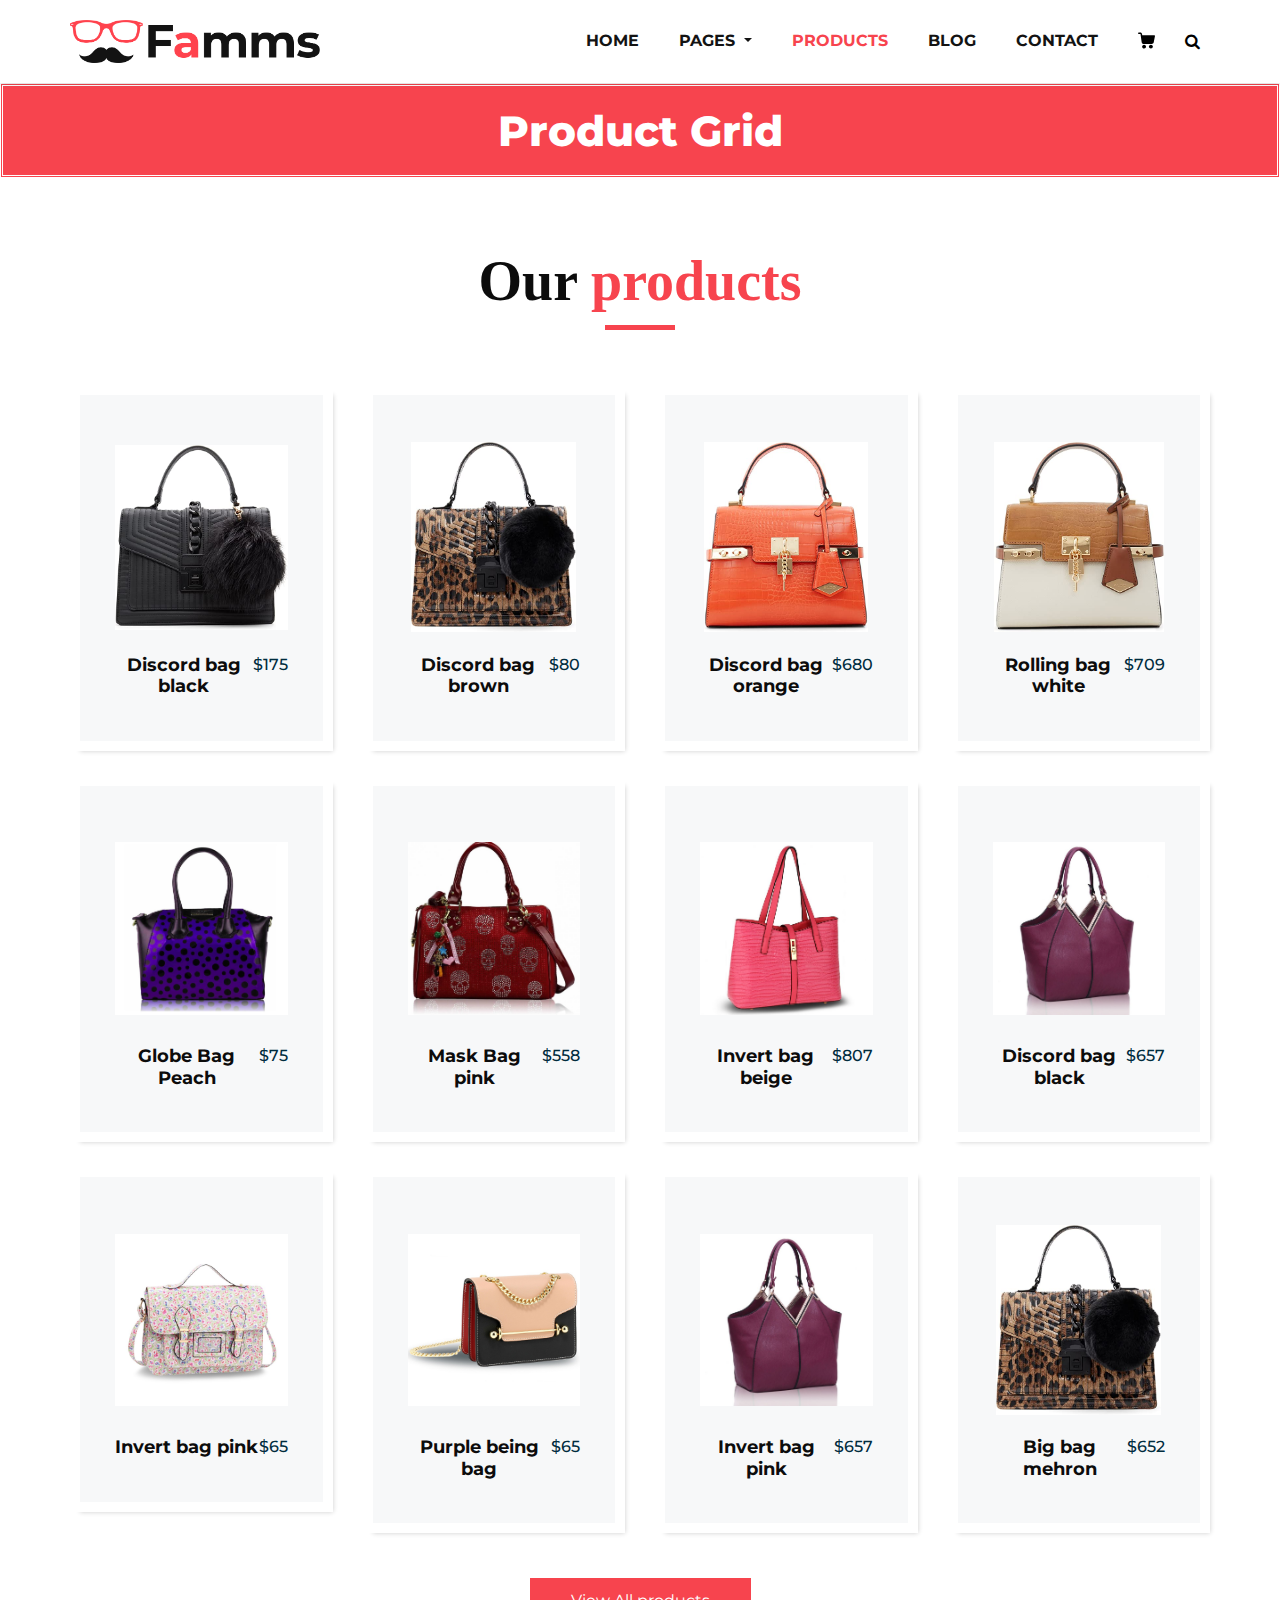
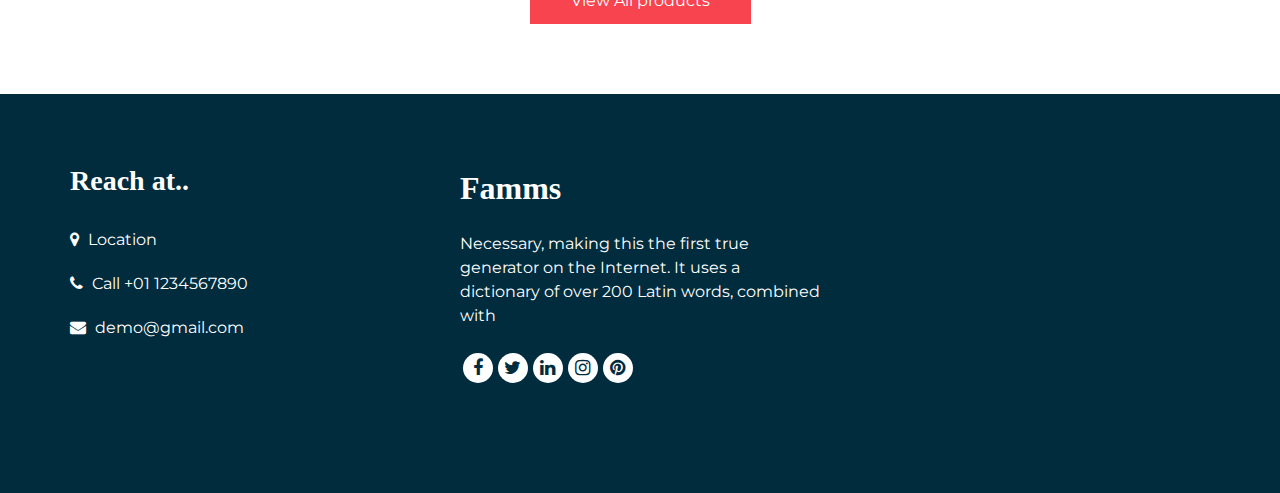
<file: product.html>
<!DOCTYPE html>
<html>
   <head>
      <!-- Basic -->
      <meta charset="utf-8" />
      <meta http-equiv="X-UA-Compatible" content="IE=edge" />
      <!-- Mobile Metas -->
      <meta name="viewport" content="width=device-width, initial-scale=1, shrink-to-fit=no" />
      <!-- Site Metas -->
      <meta name="keywords" content="" />
      <meta name="description" content="" />
      <meta name="author" content="" />
      <link rel="shortcut icon" href="images/favicon.png" type="">
      <title>Website...</title>
            <!-- bootstrap core css -->
      <link rel="stylesheet" type="text/css" href="css/bootstrap.css" />
      <!-- font awesome style -->
      <link href="css/font-awesome.min.css" rel="stylesheet" />
      <!-- Custom styles for this template -->
      <link href="css/style.css" rel="stylesheet" />
      <!-- responsive style -->
      <link href="css/responsive.css" rel="stylesheet" />
   </head>
   <body class="sub_page">
      <div class="hero_area">
         <!-- header section strats -->
         <header class="header_section">
            <div class="container">
               <nav class="navbar navbar-expand-lg custom_nav-container ">
                  <a class="navbar-brand" href="index.html"><img width="250" src="images/logo.png" alt="#" /></a>
                  <button class="navbar-toggler" type="button" data-toggle="collapse" data-target="#navbarSupportedContent" aria-controls="navbarSupportedContent" aria-expanded="false" aria-label="Toggle navigation">
                  <span class=""> </span>
                  </button>
                  <div class="collapse navbar-collapse" id="navbarSupportedContent">
                     <ul class="navbar-nav">
                        <li class="nav-item">
                           <a class="nav-link" href="index.html">Home <span class="sr-only">(current)</span></a>
                        </li>
                        <li class="nav-item dropdown">
                           <a class="nav-link dropdown-toggle" href="#" data-toggle="dropdown" role="button" aria-haspopup="true" aria-expanded="true"> <span class="nav-label">Pages <span class="caret"></span></a>
                           <ul class="dropdown-menu">
                              <li><a href="about.html">About</a></li>
                              <li><a href="testimonial.html">Testimonial</a></li>
                           </ul>
                        </li>
                        <li class="nav-item active">
                           <a class="nav-link" href="product.html">Products</a>
                        </li>
                        <li class="nav-item">
                           <a class="nav-link" href="blog_list.html">Blog</a>
                        </li>
                        <li class="nav-item">
                           <a class="nav-link" href="contact.html">Contact</a>
                        </li>
                        <li class="nav-item">
                           <a class="nav-link" href="#">
                              <svg version="1.1" id="Capa_1" xmlns="http://www.w3.org/2000/svg" xmlns:xlink="http://www.w3.org/1999/xlink" x="0px" y="0px" viewBox="0 0 456.029 456.029" style="enable-background:new 0 0 456.029 456.029;" xml:space="preserve">
                                 <g>
                                    <g>
                                       <path d="M345.6,338.862c-29.184,0-53.248,23.552-53.248,53.248c0,29.184,23.552,53.248,53.248,53.248
                                          c29.184,0,53.248-23.552,53.248-53.248C398.336,362.926,374.784,338.862,345.6,338.862z" />
                                    </g>
                                 </g>
                                 <g>
                                    <g>
                                       <path d="M439.296,84.91c-1.024,0-2.56-0.512-4.096-0.512H112.64l-5.12-34.304C104.448,27.566,84.992,10.67,61.952,10.67H20.48
                                          C9.216,10.67,0,19.886,0,31.15c0,11.264,9.216,20.48,20.48,20.48h41.472c2.56,0,4.608,2.048,5.12,4.608l31.744,216.064
                                          c4.096,27.136,27.648,47.616,55.296,47.616h212.992c26.624,0,49.664-18.944,55.296-45.056l33.28-166.4
                                          C457.728,97.71,450.56,86.958,439.296,84.91z" />
                                    </g>
                                 </g>
                                 <g>
                                    <g>
                                       <path d="M215.04,389.55c-1.024-28.16-24.576-50.688-52.736-50.688c-29.696,1.536-52.224,26.112-51.2,55.296
                                          c1.024,28.16,24.064,50.688,52.224,50.688h1.024C193.536,443.31,216.576,418.734,215.04,389.55z" />
                                    </g>
                                 </g>
                                 <g>
                                 </g>
                                 <g>
                                 </g>
                                 <g>
                                 </g>
                                 <g>
                                 </g>
                                 <g>
                                 </g>
                                 <g>
                                 </g>
                                 <g>
                                 </g>
                                 <g>
                                 </g>
                                 <g>
                                 </g>
                                 <g>
                                 </g>
                                 <g>
                                 </g>
                                 <g>
                                 </g>
                                 <g>
                                 </g>
                                 <g>
                                 </g>
                                 <g>
                                 </g>
                              </svg>
                           </a>
                        </li>
                        <form class="form-inline">
                           <button class="btn  my-2 my-sm-0 nav_search-btn" type="submit">
                           <i class="fa fa-search" aria-hidden="true"></i>
                           </button>
                        </form>
                     </ul>
                  </div>
               </nav>
            </div>
         </header>
         <!-- end header section -->
      </div>
      <!-- inner page section -->
      <section class="inner_page_head">
         <div class="container_fuild">
            <div class="row">
               <div class="col-md-12">
                  <div class="full">
                     <h3>Product Grid</h3>
                  </div>
               </div>
            </div>
         </div>
      </section>
      <!-- end inner page section -->
      <!-- product section -->
      <section class="product_section layout_padding">
         <div class="container">
            <div class="heading_container heading_center">
               <h2>
                  Our <span>products</span>
               </h2>
            </div>
            <div class="row">
               <div class="col-sm-6 col-md-4 col-lg-3">
                  <div class="box">
                     <div class="option_container">
                        <div class="options">
                           <a href="" class="option1">
                           Men's Shirt
                           </a>
                           <a href="" class="option2">
                           Buy Now
                           </a>
                        </div>
                     </div>
                     <div class="img-box">
                        <img src="./images/bag1.jpg" alt="">
                     </div>
                     <div class="detail-box">
                        <h5>
                           Discord bag black                        </h5>
                        <h6>
                           $175
                        </h6>
                     </div>
                  </div>
               </div>
               <div class="col-sm-6 col-md-4 col-lg-3">
                  <div class="box">
                     <div class="option_container">
                        <div class="options">
                           <a href="" class="option1">
                           Add To Cart
                           </a>
                           <a href="" class="option2">
                           Buy Now
                           </a>
                        </div>
                     </div>
                     <div class="img-box">
                        <img src="./images/bag2.jpg" alt="">
                     </div>
                     <div class="detail-box">
                        <h5>
                           Discord bag brown

                        </h5>
                        <h6>
                           $80
                        </h6>
                     </div>
                  </div>
               </div>
               <div class="col-sm-6 col-md-4 col-lg-3">
                  <div class="box">
                     <div class="option_container">
                        <div class="options">
                           <a href="" class="option1">
                           Add To Cart
                           </a>
                           <a href="" class="option2">
                           Buy Now
                           </a>
                        </div>
                     </div>
                     <div class="img-box">
                        <img src="./images/bag3.jpg" alt="">
                     </div>
                     <div class="detail-box">
                        <h5>
                           Discord bag orange

                        </h5>
                        <h6>
                           $680
                        </h6>
                     </div>
                  </div>
               </div>
               <div class="col-sm-6 col-md-4 col-lg-3">
                  <div class="box">
                     <div class="option_container">
                        <div class="options">
                           <a href="" class="option1">
                           Add To Cart
                           </a>
                           <a href="" class="option2">
                           Buy Now
                           </a>
                        </div>
                     </div>
                     <div class="img-box">
                        <img src="./images/bag4.jpg" alt="">
                     </div>
                     <div class="detail-box">
                        <h5>
                           Rolling bag white
                        </h5>
                        <h6>
                           $709
                        </h6>
                     </div>
                  </div>
               </div>
               <div class="col-sm-6 col-md-4 col-lg-3">
                  <div class="box">
                     <div class="option_container">
                        <div class="options">
                           <a href="" class="option1">
                           Add To Cart
                           </a>
                           <a href="" class="option2">
                           Buy Now
                           </a>
                        </div>
                     </div>
                     <div class="img-box">
                        <img src="./images/bag7.jpg" alt="">
                     </div>
                     <div class="detail-box">
                        <h5>
                           Globe Bag Peach

                        </h5>
                        <h6>
                           $75
                        </h6>
                     </div>
                  </div>
               </div>
               <div class="col-sm-6 col-md-4 col-lg-3">
                  <div class="box">
                     <div class="option_container">
                        <div class="options">
                           <a href="" class="option1">
                           Add To Cart
                           </a>
                           <a href="" class="option2">
                           Buy Now
                           </a>
                        </div>
                     </div>
                     <div class="img-box">
                        <img src="./images/bag8.jpg" alt="">
                     </div>
                     <div class="detail-box">
                        <h5>
                           Mask Bag pink
                        </h5>
                        <h6>
                           $558
                        </h6>
                     </div>
                  </div>
               </div>
               <div class="col-sm-6 col-md-4 col-lg-3">
                  <div class="box">
                     <div class="option_container">
                        <div class="options">
                           <a href="" class="option1">
                           Add To Cart
                           </a>
                           <a href="" class="option2">
                           Buy Now
                           </a>
                        </div>
                     </div>
                     <div class="img-box">
                        <img src="./images/bag9.jpg" alt="">
                     </div>
                     <div class="detail-box">
                        <h5>
                           Invert bag beige

                        </h5>
                        <h6>
                           $807
                        </h6>
                     </div>
                  </div>
               </div>
               <div class="col-sm-6 col-md-4 col-lg-3">
                  <div class="box">
                     <div class="option_container">
                        <div class="options">
                           <a href="" class="option1">
                           Add To Cart
                           </a>
                           <a href="" class="option2">
                           Buy Now
                           </a>
                        </div>
                     </div>
                     <div class="img-box">
                        <img src="./images/bag10.jpg" alt="">
                     </div>
                     <div class="detail-box">
                        <h5>
                           Discord bag black

                        </h5>
                        <h6>
                           $657
                        </h6>
                     </div>
                  </div>
               </div>
               <div class="col-sm-6 col-md-4 col-lg-3">
                  <div class="box">
                     <div class="option_container">
                        <div class="options">
                           <a href="" class="option1">
                           Add To Cart
                           </a>
                           <a href="" class="option2">
                           Buy Now
                           </a>
                        </div>
                     </div>
                     <div class="img-box">
                        <img src="./images/bag6.jpg" alt="">
                     </div>
                     <div class="detail-box">
                        <h5>
                          Invert bag pink
                        </h5>
                        <h6>
                           $65
                        </h6>
                     </div>
                  </div>
               </div>
               <div class="col-sm-6 col-md-4 col-lg-3">
                  <div class="box">
                     <div class="option_container">
                        <div class="options">
                           <a href="" class="option1">
                           Add To Cart
                           </a>
                           <a href="" class="option2">
                           Buy Now
                           </a>
                        </div>
                     </div>
                     <div class="img-box">
                        <img src="./images/bag5.jpg" alt="">
                     </div>
                     <div class="detail-box">
                        <h5>
                           Purple being bag
                        </h5>
                        <h6>
                           $65
                        </h6>
                     </div>
                  </div>
               </div>
               <div class="col-sm-6 col-md-4 col-lg-3">
                  <div class="box">
                     <div class="option_container">
                        <div class="options">
                           <a href="" class="option1">
                           Add To Cart
                           </a>
                           <a href="" class="option2">
                           Buy Now
                           </a>
                        </div>
                     </div>
                     <div class="img-box">
                        <img src="./images/bag10.jpg" alt="">
                     </div>
                     <div class="detail-box">
                        <h5>
                           Invert bag pink
                        </h5>
                        <h6>
                           $657
                        </h6>
                     </div>
                  </div>
               </div>
               <div class="col-sm-6 col-md-4 col-lg-3">
                  <div class="box">
                     <div class="option_container">
                        <div class="options">
                           <a href="" class="option1">
                           Add To Cart
                           </a>
                           <a href="" class="option2">
                           Buy Now
                           </a>
                        </div>
                     </div>
                     <div class="img-box">
                        <img src="./images/bag2.jpg" alt="">
                     </div>
                     <div class="detail-box">
                        <h5>
                           Big bag mehron
                        </h5>
                        <h6>
                           $652
                        </h6>
                     </div>
                  </div>
               </div>
            </div>
            <div class="btn-box">
               <a href="">
               View All products
               </a>
            </div>
         </div>
      </section>
      <!-- end product section -->
      <!-- footer section -->
      <footer class="footer_section">
         <div class="container">
            <div class="row">
               <div class="col-md-4 footer-col">
                  <div class="footer_contact">
                     <h4>
                        Reach at..
                     </h4>
                     <div class="contact_link_box">
                        <a href="">
                        <i class="fa fa-map-marker" aria-hidden="true"></i>
                        <span>
                        Location
                        </span>
                        </a>
                        <a href="">
                        <i class="fa fa-phone" aria-hidden="true"></i>
                        <span>
                        Call +01 1234567890
                        </span>
                        </a>
                        <a href="">
                        <i class="fa fa-envelope" aria-hidden="true"></i>
                        <span>
                        demo@gmail.com
                        </span>
                        </a>
                     </div>
                  </div>
               </div>
               <div class="col-md-4 footer-col">
                  <div class="footer_detail">
                     <a href="index.html" class="footer-logo">
                     Famms
                     </a>
                     <p>
                        Necessary, making this the first true generator on the Internet. It uses a dictionary of over 200 Latin words, combined with
                     </p>
                     <div class="footer_social">
                        <a href="">
                        <i class="fa fa-facebook" aria-hidden="true"></i>
                        </a>
                        <a href="">
                        <i class="fa fa-twitter" aria-hidden="true"></i>
                        </a>
                        <a href="">
                        <i class="fa fa-linkedin" aria-hidden="true"></i>
                        </a>
                        <a href="">
                        <i class="fa fa-instagram" aria-hidden="true"></i>
                        </a>
                        <a href="">
                        <i class="fa fa-pinterest" aria-hidden="true"></i>
                        </a>
                     </div>
                  </div>
               </div>
               <div class="col-md-4 footer-col">
                  <div class="map_container">
                     <div class="map">
                        <div id="googleMap"></div>
                     </div>
                  </div>
               </div>
            </div>
            <!-- <div class="footer-info">
               <div class="col-lg-7 mx-auto px-0">
                  <p>
                     &copy; <span id="displayYear"></span> All Rights Reserved By
                     <a href="https://html.design/">Free Html Templates</a><br>
         
                     Distributed By <a href="https://themewagon.com/" target="_blank">ThemeWagon</a>
                  </p>
               </div>
            </div>
         </div>
      </footer> -->
      <!-- footer section -->
      <!-- jQery -->
      <script src="js/jquery-3.4.1.min.js"></script>
      <!-- popper js -->
      <script src="js/popper.min.js"></script>
      <!-- bootstrap js -->
      <script src="js/bootstrap.js"></script>
      <!-- custom js -->
      <script src="js/custom.js"></script>
   </body>
</html>
</file>
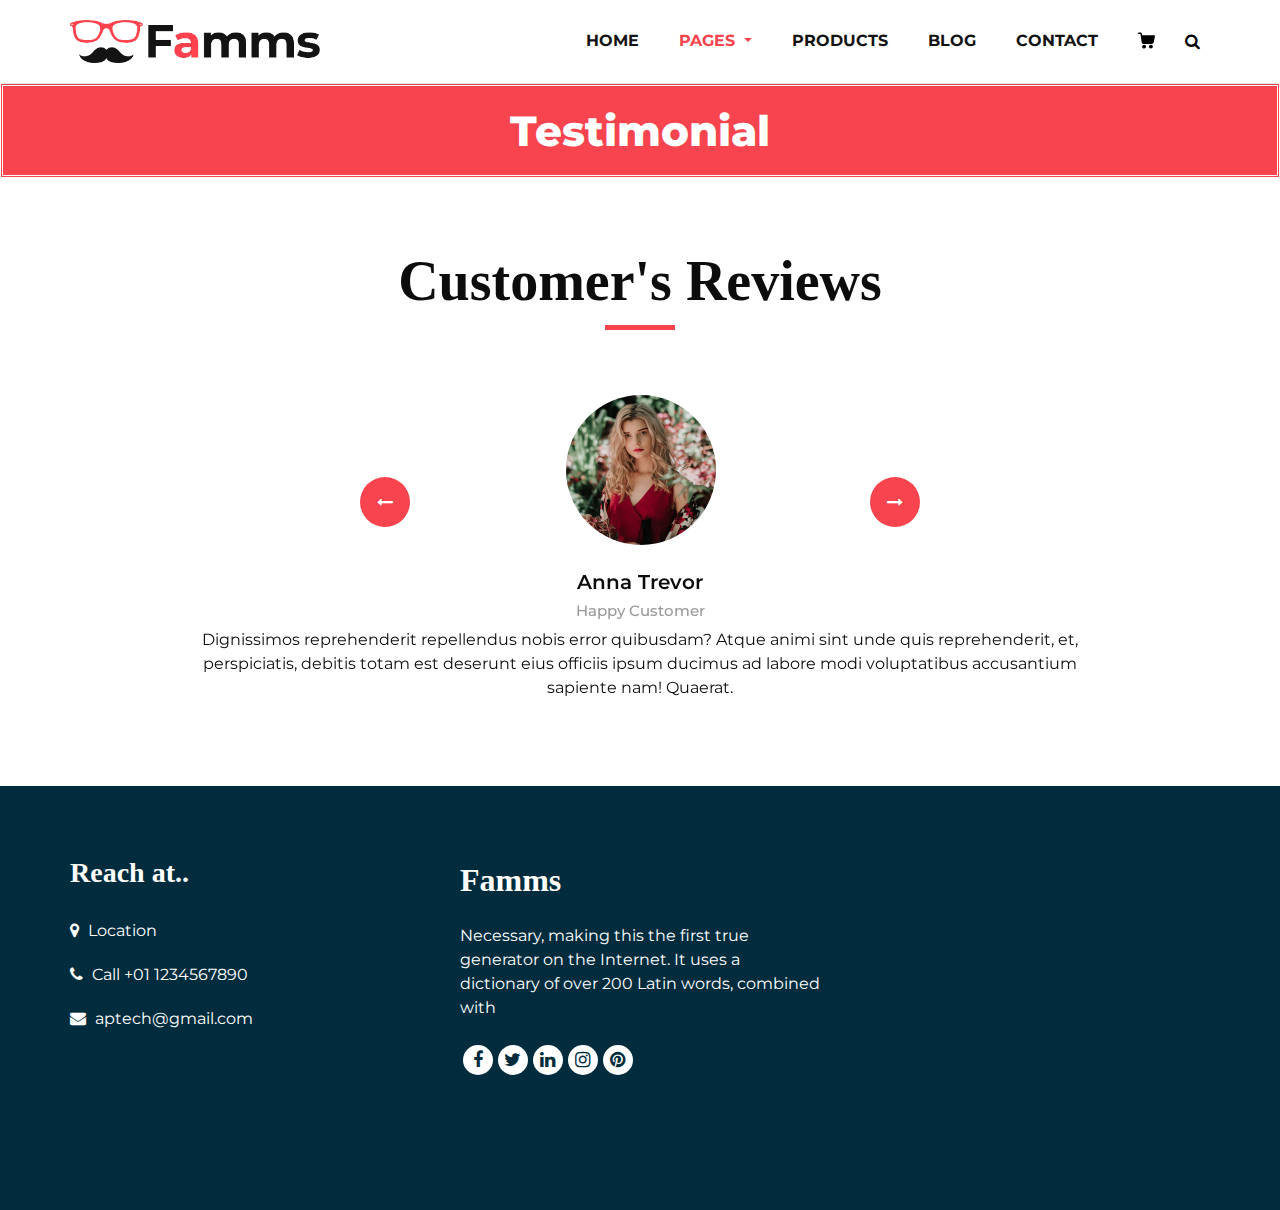
<file: testimonial.html>
<!DOCTYPE html>
<html>
   <head>
      <!-- Basic -->
      <meta charset="utf-8" />
      <meta http-equiv="X-UA-Compatible" content="IE=edge" />
      <!-- Mobile Metas -->
      <meta name="viewport" content="width=device-width, initial-scale=1, shrink-to-fit=no" />
      <!-- Site Metas -->
      <meta name="keywords" content="" />
      <meta name="description" content="" />
      <meta name="author" content="" />
      <link rel="shortcut icon" href="images/favicon.png" type="">
      <title>Website...</title>
      <!-- bootstrap core css -->
      <link rel="stylesheet" type="text/css" href="css/bootstrap.css" />
      <!-- font awesome style -->
      <link href="css/font-awesome.min.css" rel="stylesheet" />
      <!-- Custom styles for this template -->
      <link href="css/style.css" rel="stylesheet" />
      <!-- responsive style -->
      <link href="css/responsive.css" rel="stylesheet" />
   </head>
   <body class="sub_page">
      <div class="hero_area">
         <!-- header section strats -->
         <header class="header_section">
            <div class="container">
               <nav class="navbar navbar-expand-lg custom_nav-container ">
                  <a class="navbar-brand" href="index.html"><img width="250" src="images/logo.png" alt="#" /></a>
                  <button class="navbar-toggler" type="button" data-toggle="collapse" data-target="#navbarSupportedContent" aria-controls="navbarSupportedContent" aria-expanded="false" aria-label="Toggle navigation">
                  <span class=""> </span>
                  </button>
                  <div class="collapse navbar-collapse" id="navbarSupportedContent">
                     <ul class="navbar-nav">
                        <li class="nav-item">
                           <a class="nav-link" href="index.html">Home <span class="sr-only">(current)</span></a>
                        </li>
                        <li class="nav-item dropdown active">
                           <a class="nav-link dropdown-toggle" href="#" data-toggle="dropdown" role="button" aria-haspopup="true" aria-expanded="true"> <span class="nav-label">Pages <span class="caret"></span></a>
                           <ul class="dropdown-menu">
                              <li><a href="about.html">About</a></li>
                              <li><a href="testimonial.html">Testimonial</a></li>
                           </ul>
                        </li>
                        <li class="nav-item">
                           <a class="nav-link" href="product.html">Products</a>
                        </li>
                        <li class="nav-item">
                           <a class="nav-link" href="blog_list.html">Blog</a>
                        </li>
                        <li class="nav-item">
                           <a class="nav-link" href="contact.html">Contact</a>
                        </li>
                        <li class="nav-item">
                           <a class="nav-link" href="#">
                              <svg version="1.1" id="Capa_1" xmlns="http://www.w3.org/2000/svg" xmlns:xlink="http://www.w3.org/1999/xlink" x="0px" y="0px" viewBox="0 0 456.029 456.029" style="enable-background:new 0 0 456.029 456.029;" xml:space="preserve">
                                 <g>
                                    <g>
                                       <path d="M345.6,338.862c-29.184,0-53.248,23.552-53.248,53.248c0,29.184,23.552,53.248,53.248,53.248
                                          c29.184,0,53.248-23.552,53.248-53.248C398.336,362.926,374.784,338.862,345.6,338.862z" />
                                    </g>
                                 </g>
                                 <g>
                                    <g>
                                       <path d="M439.296,84.91c-1.024,0-2.56-0.512-4.096-0.512H112.64l-5.12-34.304C104.448,27.566,84.992,10.67,61.952,10.67H20.48
                                          C9.216,10.67,0,19.886,0,31.15c0,11.264,9.216,20.48,20.48,20.48h41.472c2.56,0,4.608,2.048,5.12,4.608l31.744,216.064
                                          c4.096,27.136,27.648,47.616,55.296,47.616h212.992c26.624,0,49.664-18.944,55.296-45.056l33.28-166.4
                                          C457.728,97.71,450.56,86.958,439.296,84.91z" />
                                    </g>
                                 </g>
                                 <g>
                                    <g>
                                       <path d="M215.04,389.55c-1.024-28.16-24.576-50.688-52.736-50.688c-29.696,1.536-52.224,26.112-51.2,55.296
                                          c1.024,28.16,24.064,50.688,52.224,50.688h1.024C193.536,443.31,216.576,418.734,215.04,389.55z" />
                                    </g>
                                 </g>
                                 <g>
                                 </g>
                                 <g>
                                 </g>
                                 <g>
                                 </g>
                                 <g>
                                 </g>
                                 <g>
                                 </g>
                                 <g>
                                 </g>
                                 <g>
                                 </g>
                                 <g>
                                 </g>
                                 <g>
                                 </g>
                                 <g>
                                 </g>
                                 <g>
                                 </g>
                                 <g>
                                 </g>
                                 <g>
                                 </g>
                                 <g>
                                 </g>
                                 <g>
                                 </g>
                              </svg>
                           </a>
                        </li>
                        <form class="form-inline">
                           <button class="btn  my-2 my-sm-0 nav_search-btn" type="submit">
                           <i class="fa fa-search" aria-hidden="true"></i>
                           </button>
                        </form>
                     </ul>
                  </div>
               </nav>
            </div>
         </header>
         <!-- end header section -->
      </div>
      <!-- inner page section -->
      <section class="inner_page_head">
         <div class="container_fuild">
            <div class="row">
               <div class="col-md-12">
                  <div class="full">
                     <h3>Testimonial</h3>
                  </div>
               </div>
            </div>
         </div>
      </section>
      <!-- end inner page section -->
      <!-- client section -->
      <section class="client_section layout_padding">
         <div class="container">
            <div class="heading_container heading_center">
               <h2>
                  Customer's Reviews
               </h2>
            </div>
            <div id="carouselExample3Controls" class="carousel slide" data-ride="carousel">
               <div class="carousel-inner">
                  <div class="carousel-item active">
                     <div class="box col-lg-10 mx-auto">
                        <div class="img_container">
                           <div class="img-box">
                              <div class="img_box-inner">
                                 <img src="images/client.jpg" alt="">
                              </div>
                           </div>
                        </div>
                        <div class="detail-box">
                           <h5>
                              Anna Trevor
                           </h5>
                           <h6>
                              Happy Customer
                           </h6>
                           <p>
                              Dignissimos reprehenderit repellendus nobis error quibusdam? Atque animi sint unde quis reprehenderit, et, perspiciatis, debitis totam est deserunt eius officiis ipsum ducimus ad labore modi voluptatibus accusantium sapiente nam! Quaerat.
                           </p>
                        </div>
                     </div>
                  </div>
                  <div class="carousel-item">
                     <div class="box col-lg-10 mx-auto">
                        <div class="img_container">
                           <div class="img-box">
                              <div class="img_box-inner">
                                 <img src="images/client.jpg" alt="">
                              </div>
                           </div>
                        </div>
                        <div class="detail-box">
                           <h5>
                              Anna Trevor
                           </h5>
                           <h6>
                              Happy  Customer
                           </h6>
                           <p>
                              Dignissimos reprehenderit repellendus nobis error quibusdam? Atque animi sint unde quis reprehenderit, et, perspiciatis, debitis totam est deserunt eius officiis ipsum ducimus ad labore modi voluptatibus accusantium sapiente nam! Quaerat.
                           </p>
                        </div>
                     </div>
                  </div>
                  <div class="carousel-item">
                     <div class="box col-lg-10 mx-auto">
                        <div class="img_container">
                           <div class="img-box">
                              <div class="img_box-inner">
                                 <img src="images/client.jpg" alt="">
                              </div>
                           </div>
                        </div>
                        <div class="detail-box">
                           <h5>
                              Anna Trevor
                           </h5>
                           <h6>
                              Happy Customer
                           </h6>
                           <p>
                              Dignissimos reprehenderit repellendus nobis error quibusdam? Atque animi sint unde quis reprehenderit, et, perspiciatis, debitis totam est deserunt eius officiis ipsum ducimus ad labore modi voluptatibus accusantium sapiente nam! Quaerat.
                           </p>
                        </div>
                     </div>
                  </div>
               </div>
               <div class="carousel_btn_box">
                  <a class="carousel-control-prev" href="#carouselExample3Controls" role="button" data-slide="prev">
                  <i class="fa fa-long-arrow-left" aria-hidden="true"></i>
                  <span class="sr-only">Previous</span>
                  </a>
                  <a class="carousel-control-next" href="#carouselExample3Controls" role="button" data-slide="next">
                  <i class="fa fa-long-arrow-right" aria-hidden="true"></i>
                  <span class="sr-only">Next</span>
                  </a>
               </div>
            </div>
         </div>
      </section>
      <!-- end client section -->
      <!-- footer section -->
      <footer class="footer_section">
         <div class="container">
            <div class="row">
               <div class="col-md-4 footer-col">
                  <div class="footer_contact">
                     <h4>
                        Reach at..
                     </h4>
                     <div class="contact_link_box">
                        <a href="">
                        <i class="fa fa-map-marker" aria-hidden="true"></i>
                        <span>
                        Location
                        </span>
                        </a>
                        <a href="">
                        <i class="fa fa-phone" aria-hidden="true"></i>
                        <span>
                        Call +01 1234567890
                        </span>
                        </a>
                        <a href="">
                        <i class="fa fa-envelope" aria-hidden="true"></i>
                        <span>
                        aptech@gmail.com
                        </span>
                        </a>
                     </div>
                  </div>
               </div>
               <div class="col-md-4 footer-col">
                  <div class="footer_detail">
                     <a href="index.html" class="footer-logo">
                     Famms
                     </a>
                     <p>
                        Necessary, making this the first true generator on the Internet. It uses a dictionary of over 200 Latin words, combined with
                     </p>
                     <div class="footer_social">
                        <a href="">
                        <i class="fa fa-facebook" aria-hidden="true"></i>
                        </a>
                        <a href="">
                        <i class="fa fa-twitter" aria-hidden="true"></i>
                        </a>
                        <a href="">
                        <i class="fa fa-linkedin" aria-hidden="true"></i>
                        </a>
                        <a href="">
                        <i class="fa fa-instagram" aria-hidden="true"></i>
                        </a>
                        <a href="">
                        <i class="fa fa-pinterest" aria-hidden="true"></i>
                        </a>
                     </div>
                  </div>
               </div>
               <div class="col-md-4 footer-col">
                  <div class="map_container">
                     <div class="map">
                        <div id="googleMap"></div>
                     </div>
                  </div>
               </div>
            </div>
            <div class="footer-info">
               <div class="col-lg-7 mx-auto px-0">
                  <!-- <p>
                     &copy; <span id="displayYear"></span> All Rights Reserved By
                     <a href="https://html.design/">Free Html Templates</a><br>
         
                     Distributed By <a href="https://themewagon.com/" target="_blank">ThemeWagon</a>
                  </p> -->
               </div>
            </div>
         </div>
      </footer>
      <!-- footer section -->
      <!-- jQery -->
      <script src="js/jquery-3.4.1.min.js"></script>
      <!-- popper js -->
      <script src="js/popper.min.js"></script>
      <!-- bootstrap js -->
      <script src="js/bootstrap.js"></script>
      <!-- custom js -->
      <script src="js/custom.js"></script>
   </body>
</html>
</file>
<file: css/style.css>
@import url('https://fonts.googleapis.com/css2?family=Montserrat:ital,wght@0,100;0,200;0,300;0,400;0,500;0,600;0,700;0,800;0,900;1,100;1,200;1,300;1,400;1,500;1,600;1,700;1,800;1,900&display=swap');

* {
  box-sizing: border-box;
}
body {
  font-family: 'Montserrat', sans-serif, 'Trebuchet MS', 'Lucida Sans Unicode', 'Lucida Grande', 'Lucida Sans', Arial, sans-serif;
  color: #0c0c0c;
  background-color: #ffffff;
  overflow-x: hidden;
}

.layout_padding {
  padding: 70px 0;
}

.layout_padding2 {
  padding: 75px 0;
}

.layout_padding2-top {
  padding-top: 75px;
}

.layout_padding2-bottom {
  padding-bottom: 75px;
}

.layout_padding-top {
  padding-top: 90px;
}

.layout_padding-bottom {
  padding-bottom: 90px;
}

h1,
h2 {
  font-family: 'Playfair Display', serif;
}

.heading_container {
  display: -webkit-box;
  display: -ms-flexbox;
  display: flex;
  -webkit-box-orient: vertical;
  -webkit-box-direction: normal;
      -ms-flex-direction: column;
          flex-direction: column;
  -webkit-box-align: start;
      -ms-flex-align: start;
          align-items: flex-start;
}

.heading_container h2 {
    position: relative;
    margin-bottom: 0;
    font-size: 3.5rem;
    font-weight: bold;
}

.heading_container h2::after {
    content: "";
    display: block;
    width: 70px;
    height: 5px;
    background: #f7444e;
    margin: 10px auto 10px;
}

.heading_container h2 span {
  color: #f7444e;
}

.heading_container p {
  margin-top: 10px;
  margin-bottom: 0;
}

.heading_container.heading_center {
  -webkit-box-align: center;
      -ms-flex-align: center;
          align-items: center;
  text-align: center;
}

a,
a:hover,
a:focus {
  text-decoration: none;
}

a:hover,
a:focus {
  color: initial;
}

.btn,
.btn:focus {
  outline: none !important;
  -webkit-box-shadow: none;
          box-shadow: none;
}

/*header section*/
.hero_area {
  position: relative;
  min-height: 100vh;
  display: -webkit-box;
  display: -ms-flexbox;
  display: flex;
  -webkit-box-orient: vertical;
  -webkit-box-direction: normal;
      -ms-flex-direction: column;
          flex-direction: column;
}

.sub_page .hero_area {
  min-height: auto;
  -webkit-box-shadow: 0 0 5px 0 rgba(0, 0, 0, 0.25);
          box-shadow: 0 0 5px 0 rgba(0, 0, 0, 0.25);
}

.header_section {
    padding: 15px 0;
}

.header_section .container-fluid {
  padding-right: 25px;
  padding-left: 25px;
}

.navbar-brand {
  font-family: 'Playfair Display', serif;
}

.navbar-brand span {
  font-weight: bold;
  font-size: 32px;
  color: #000000;
}

.custom_nav-container {
  padding: 0;
}

.custom_nav-container .navbar-nav {
  margin-left: auto;
}

.custom_nav-container .navbar-nav .nav-item .nav-link {
    padding: 5px 20px;
    color: #131313;
    text-align: center;
    text-transform: uppercase;
    border-radius: 5px;
    -webkit-transition: all 0.3s;
    transition: all 0.3s;
    font-weight: 700;
}

.custom_nav-container .navbar-nav .nav-item .nav-link svg {
  width: 17px;
  height: auto;
  fill: #000000;
  margin-bottom: 2px;
}

.custom_nav-container .navbar-nav .nav-item:hover .nav-link, .custom_nav-container .navbar-nav .nav-item.active .nav-link {
  color: #f7444e;
}

.custom_nav-container .navbar-nav .nav-item:hover .nav-link svg, .custom_nav-container .navbar-nav .nav-item.active .nav-link svg {
  fill: #f7444e;
}

.custom_nav-container .nav_search-btn {
  width: 35px;
  height: 35px;
  padding: 0;
  border: none;
  color: #000000;
}

.custom_nav-container .nav_search-btn:hover {
  color: #f7444e;
}

.custom_nav-container .navbar-toggler {
  outline: none;
}

.custom_nav-container .navbar-toggler {
  padding: 0;
  width: 37px;
  height: 42px;
  -webkit-transition: all 0.3s;
  transition: all 0.3s;
}

.custom_nav-container .navbar-toggler span {
  display: block;
  width: 35px;
  height: 4px;
  background-color: #000000;
  margin: 7px 0;
  -webkit-transition: all 0.3s;
  transition: all 0.3s;
  position: relative;
  border-radius: 5px;
  transition: all 0.3s;
}

.custom_nav-container .navbar-toggler span::before, .custom_nav-container .navbar-toggler span::after {
  content: "";
  position: absolute;
  left: 0;
  height: 100%;
  width: 100%;
  background-color: #000000;
  top: -10px;
  border-radius: 5px;
  -webkit-transition: all 0.3s;
  transition: all 0.3s;
}

.custom_nav-container .navbar-toggler span::after {
  top: 10px;
}

.custom_nav-container .navbar-toggler[aria-expanded="true"] {
  -webkit-transform: rotate(360deg);
          transform: rotate(360deg);
}

.custom_nav-container .navbar-toggler[aria-expanded="true"] span {
  -webkit-transform: rotate(45deg);
          transform: rotate(45deg);
}

.custom_nav-container .navbar-toggler[aria-expanded="true"] span::before, .custom_nav-container .navbar-toggler[aria-expanded="true"] span::after {
  -webkit-transform: rotate(90deg);
          transform: rotate(90deg);
  top: 0;
}

/*end header section*/
/* slider section */
.slider_section {
  -webkit-box-flex: 1;
      -ms-flex: 1;
          flex: 1;
  display: -webkit-box;
  display: -ms-flexbox;
  display: flex;
  -webkit-box-align: center;
      -ms-flex-align: center;
          align-items: center;
  position: relative;
  padding: 90px 0 75px 0;
}

.slider_section .row {
  -webkit-box-align: center;
      -ms-flex-align: center;
          align-items: center;
}

.slider_section #customCarousel1 {
  width: 100%;
  position: unset;
}

.slider_section .detail-box h1 {
    font-size: 4.5rem;
    font-weight: bold;
    margin-bottom: 15px;
    color: #002c3e;
    line-height: 70px;
}

.slider_section .detail-box h1 span {
  color: #f7444e;
}

.slider_section .detail-box p {
    font-size: 16px;
    margin-top: 20px;
    margin-bottom: 1.5rem;
}

.slider_section .detail-box a {
    display: inline-block;
    padding: 12px 45px;
    background-color: #f7444e;
    border: 1px solid #f7444e;
    color: #ffffff;
    border-radius: 0;
    -webkit-transition: all 0.3s;
    transition: all 0.3s;
    margin-top: 10px;
    font-weight: 700;
}

.slider_section .detail-box a:hover {
  background-color: transparent;
  color: #f7444e;
}

.slider_section .img-box img {
  width: 100%;
}

.slider_section .carousel-indicators {
  position: unset;
  margin: 0;
  margin-top: 45px;
  -webkit-box-pack: start;
      -ms-flex-pack: start;
          justify-content: flex-start;
  -webkit-box-align: center;
      -ms-flex-align: center;
          align-items: center;
}

.slider_section .carousel-indicators li {
  background-color: #ffffff;
  width: 12px;
  height: 12px;
  border-radius: 100%;
  opacity: 1;
}

.slider_section .carousel-indicators li.active {
  width: 20px;
  height: 20px;
  background-color: #f7444e;
}

.slider_bg_box {
  position: absolute;
  top: 0;
  left: 0;
  width: 100%;
  height: 100%;
  z-index: -1;
}

.slider_bg_box img {
  width: 100%;
  height: 100%;
  -o-object-fit: cover;
     object-fit: cover;
  -o-object-position: top right;
     object-position: top right;
}

.product_section .heading_container {
  margin-bottom: 20px;
}

.product_section .box {
    position: relative;
    margin-top: 25px;
    padding: 35px 35px;
    background-color: #f7f8f9;
    -webkit-transition: all .3s;
    transition: all .3s;
    overflow: hidden;
    box-shadow: 5px 5px 5px -5px rgba(0,0,0,.2);
    border: solid #fff 10px;
}

.product_section .box .img-box {
  display: -webkit-box;
  display: -ms-flexbox;
  display: flex;
  -webkit-box-pack: center;
      -ms-flex-pack: center;
          justify-content: center;
  -webkit-box-align: center;
      -ms-flex-align: center;
          align-items: center;
  height: 215px;
}

.product_section .box .img-box img {
  max-width: 100%;
  max-height: 190px;
  -webkit-transition: all .3s;
  transition: all .3s;
}

.product_section .box .detail-box {
  text-align: center;
  display: -webkit-box;
  display: -ms-flexbox;
  display: flex;
  -webkit-box-pack: justify;
      -ms-flex-pack: justify;
          justify-content: space-between;
}

.product_section .box .detail-box h5 {
  font-size: 18px;
  margin-top: 10px;
}

.product_section .box .detail-box h6 {
  margin-top: 10px;
  color: #002c3e;
  font-weight:5px;
}

.product_section .box:hover img {
  -webkit-transform: scale(1.1);
          transform: scale(1.1);
}

.product_section .box:hover .option_container {
  opacity: 1;
  visibility: visible;
  -webkit-transform: translateY(0);
          transform: translateY(0);
}
.arrival_section {
    background-color: #d4ced0;
}
.product_section .option_container {
  position: absolute;
  top: 0;
  left: 0;
  width: 100%;
  height: 100%;
  display: -webkit-box;
  display: -ms-flexbox;
  display: flex;
  -webkit-box-pack: center;
      -ms-flex-pack: center;
          justify-content: center;
  -webkit-box-align: center;
      -ms-flex-align: center;
          align-items: center;
  background-color: rgba(255, 255, 255, 0.6);
  z-index: 3;
  opacity: 0;
  visibility: visible;
  -webkit-transition: all .2s;
  transition: all .2s;
  -webkit-transform: translateY(100%);
          transform: translateY(100%);
}

.product_section .options {
  display: -webkit-box;
  display: -ms-flexbox;
  display: flex;
  -webkit-box-orient: vertical;
  -webkit-box-direction: normal;
      -ms-flex-direction: column;
          flex-direction: column;
  -webkit-box-align: center;
      -ms-flex-align: center;
          align-items: center;
}

.product_section .options a {
  display: inline-block;
  padding: 8px 15px;
  border-radius: 30px;
  width: 165px;
  text-align: center;
  -webkit-transition: all .3s;
  transition: all .3s;
  margin: 5px 0;
}

.product_section .options .option1 {
  background-color: #f7444e;
  border: 1px solid #f7444e;
  color: #ffffff;
}

.product_section .options .option1:hover {
  background-color: transparent;
  color: #f7444e;
}

.product_section .options .option2 {
  background-color: #000000;
  border: 1px solid #000000;
  color: #ffffff;
}

.product_section .options .option2:hover {
  background-color: transparent;
  color: #000000;
}

.product_section .btn-box {
  display: -webkit-box;
  display: -ms-flexbox;
  display: flex;
  -webkit-box-pack: center;
      -ms-flex-pack: center;
          justify-content: center;
  margin-top: 45px;
}

.product_section .btn-box a {
  display: inline-block;
  padding: 10px 40px;
  background-color: #f7444e;
  border: 1px solid #f7444e;
  color: #ffffff;
  border-radius: 0;
  -webkit-transition: all 0.3s;
  transition: all 0.3s;
}

.product_section .btn-box a:hover {
  background-color: transparent;
  color: #f7444e;
}

.arrival_section .heading_container {
  color: #002c3e;
  margin-bottom: 10px;
}

.arrival_section .box {
  padding: 120px 45px;
  position: relative;
}

.arrival_section .arrival_bg_box {
    position: absolute;
    top: 0;
    left: 0;
    width: 100%;
    height: 100%;
    z-index: 3;
}

.arrival_section .arrival_bg_box img {
    width: 50%;
    height: 100%;
    -o-object-fit: cover;
    object-fit: cover;
    -o-object-position: top left;
    object-position: top left;
}

.arrival_section a {
  display: inline-block;
  padding: 10px 45px;
  background-color: #f7444e;
  border: 1px solid #f7444e;
  color: #ffffff;
  border-radius: 0;
  -webkit-transition: all 0.3s;
  transition: all 0.3s;
}

.arrival_section a:hover {
  background-color: transparent;
  color: #f7444e;
}

.why_section .box {
    text-align: center;
    margin-top: 45px;
    background-color: #002c3e;
    padding: 45px 50px;
    border-radius: 5px;
    color: #ffffff;
}

.detail-box h5 {
    font-size: 21px;
    font-weight: 700;
}

.remove_line_bt h2::after {
    display: none;
}

.why_section .box .img-box {
  margin-bottom: 15px;
}

.why_section .box .img-box svg {
  width: 55px;
  height: auto;
  fill: #ffffff;
  /* border-style: double; */

}

.subscribe_section {
  text-align: center;
}

.subscribe_section .box {
  background-color: #d4ced0;
  padding: 75px 45px;
}

.subscribe_section .subscribe_form .heading_container {
  -webkit-box-pack: center;
      -ms-flex-pack: center;
          justify-content: center;
  color: #002c3e;
}

.subscribe_section .subscribe_form .heading_container h2 {
  padding: 0 25px;
}

.subscribe_section .subscribe_form form {
  display: -webkit-box;
  display: -ms-flexbox;
  display: flex;
  -webkit-box-orient: vertical;
  -webkit-box-direction: normal;
      -ms-flex-direction: column;
          flex-direction: column;
  -webkit-box-align: center;
      -ms-flex-align: center;
          align-items: center;
}

.subscribe_section .subscribe_form form input {
    width: 100%;
    height: 60px;
    border: none;
    border-radius: 90px;
    outline: none;
    padding: 5px 25px;
    background-color: #ffffff;
    margin-top: 15px;
    text-align: left;
}

.subscribe_section .subscribe_form form input::-webkit-input-placeholder {
  color: #171620;
}

.subscribe_section .subscribe_form form input:-ms-input-placeholder {
  color: #171620;
}

.subscribe_section .subscribe_form form input::-ms-input-placeholder {
  color: #171620;
}

.subscribe_section .subscribe_form form input::placeholder {
  color: #171620;
}

.subscribe_section .subscribe_form form button {
  display: inline-block;
  padding: 10px 45px;
  background-color: #f7444e;
  border: 1px solid #f7444e;
  color: #ffffff;
  border-radius: 35px;
  -webkit-transition: all 0.3s;
  transition: all 0.3s;
  text-transform: uppercase;
  margin-top: 35px;
  font-weight: 600;
  width: 100%;
  max-width: 285px;
}

.subscribe_section .subscribe_form form button:hover {
  background-color: transparent;
  color: #f7444e;
}

.client_section .box {
  display: -webkit-box;
  display: -ms-flexbox;
  display: flex;
  -webkit-box-orient: vertical;
  -webkit-box-direction: normal;
      -ms-flex-direction: column;
          flex-direction: column;
  -webkit-box-align: center;
      -ms-flex-align: center;
          align-items: center;
  text-align: center;
  margin-top: 55px;
}

.client_section .box .img_container {
    width: auto;
    height: auto;
    border-radius: 100%;
    display: -webkit-box;
    display: -ms-flexbox;
    display: flex;
    -webkit-box-pack: end;
    -ms-flex-pack: end;
    justify-content: flex-end;
    -webkit-box-align: center;
    -ms-flex-align: center;
    align-items: center;
    background-color: transparent;
}

.client_section .box .img_container .img-box {
    width: auto;
    height: auto;
    border-radius: 100%;
    display: -webkit-box;
    display: -ms-flexbox;
    display: flex;
    -webkit-box-pack: center;
    -ms-flex-pack: center;
    justify-content: center;
    -webkit-box-align: center;
    -ms-flex-align: center;
    align-items: center;
    background-color: #ffffff;
    margin-right: -1px;
}

.client_section .box .img_container .img-box .img_box-inner {
  width: 150px;
  height: 150px;
  border-radius: 100%;
  display: -webkit-box;
  display: -ms-flexbox;
  display: flex;
  -webkit-box-pack: center;
      -ms-flex-pack: center;
          justify-content: center;
  -webkit-box-align: center;
      -ms-flex-align: center;
          align-items: center;
  overflow: hidden;
}

.client_section .box .img_container .img-box .img_box-inner img {
  width: 100%;
}

.client_section .box .detail-box {
  margin-top: 25px;
}

.client_section .box .detail-box h5 {
  font-size: 20px;
  font-weight: 600;
}

.client_section .box .detail-box h6 {
  font-size: 15px;
  color: #999998;
}

.client_section .carousel-control-prev,
.client_section .carousel-control-next {
  top: 43%;
  -webkit-transform: translateY(-50%);
          transform: translateY(-50%);
  opacity: 1;
  width: auto;
  margin: 0 5px;
  width: 50px;
  height: 50px;
  opacity: 1;
  color: #ffffff;
  background-color: #f7444e;
  border-radius: 100%;
}

.client_section .carousel-control-prev:hover,
.client_section .carousel-control-next:hover {
  background-color: #212121;
}

.client_section .carousel-control-prev {
  left: 25%;
}

.client_section .carousel-control-next {
  right: 25%;
}

/* footer section*/
.footer_section {
  background-color: #002c3e;
  color: #ffffff;
  padding-top: 70px;
}

.footer_section {
    color: #ffffff;
    text-align: left;
}

.footer_section h4 {
  font-size: 28px;
}

.footer_section h4,
.footer_section .footer-logo {
  font-weight: 600;
  margin-bottom: 20px;
  font-family: 'Playfair Display', serif;
  text-align: left;
}

.footer_section .footer-col {
  margin-bottom: 30px;
}

.footer_section .footer_contact .contact_link_box {
  display: -webkit-box;
  display: -ms-flexbox;
  display: flex;
  -webkit-box-orient: vertical;
  -webkit-box-direction: normal;
      -ms-flex-direction: column;
          flex-direction: column;
}

.footer_section .footer_contact .contact_link_box a {
    margin: 10px 0;
    color: #ffffff;
}

.footer_section .footer_contact .contact_link_box a i {
  margin-right: 5px;
}

.footer_section .footer_contact .contact_link_box a:hover {
  color: #f7444e;
}

.footer_section .footer-logo {
  display: block;
  font-weight: bold;
  font-size: 32px;
  color: #ffffff;
}

.footer_section .footer_social {
    display: -webkit-box;
    display: -ms-flexbox;
    display: flex;
    -webkit-box-pack: left;
    -ms-flex-pack: center;
    justify-content: left;
    margin-top: 25px;
    margin-bottom: 10px;
}

.footer_section .footer_social a {
  display: -webkit-box;
  display: -ms-flexbox;
  display: flex;
  -webkit-box-pack: center;
      -ms-flex-pack: center;
          justify-content: center;
  -webkit-box-align: center;
      -ms-flex-align: center;
          align-items: center;
  color: #002c3e;
  width: 30px;
  height: 30px;
  border-radius: 100%;
  background-color: #ffffff;
  border-radius: 100%;
  margin: 0 2.5px;
  font-size: 18px;
}

.footer_section .footer_social a:hover {
  color: #f7444e;
}

.footer_section .map_container {
  width: 100%;
  height: 175px;
  overflow: hidden;
  display: -webkit-box;
  display: -ms-flexbox;
  display: flex;
  -webkit-box-align: stretch;
      -ms-flex-align: stretch;
          align-items: stretch;
}

.footer_section .map_container .map {
  height: 100%;
  -webkit-box-flex: 1;
      -ms-flex: 1;
          flex: 1;
}

.footer_section .map_container .map #googleMap {
  height: 100%;
}

.footer_section .footer-info {
  text-align: center;
  margin-top: 25px;
}

.footer_section .footer-info p {
    color: #ffffff;
    margin: 0;
    padding: 20px 0;
    border-top: 1px solid rgba(255,255,255,0.2);
}

.footer_section .footer-info p a {
  color: inherit;
}
/*# sourceMappingURL=style.css.map */

.heading_container.heading_center h3 {
    position: relative;
    margin-bottom: 15px;
    font-size: 2.5rem;
    font-weight: bold;
    font-family: 'Playfair Display', serif;
}

li.nav-item ul {
    background: #fff;
    border: solid #000 2px;
    border-radius: 0;
    padding: 10px 20px;
    margin-left: 10px;
    margin-top: 10px;
    box-shadow: 4px 4px 0px 0 #000;
    width: 190px;
}

li.nav-item ul li {
    float: left;
    width: 100%;
    margin: 6px 0;
}

li.nav-item ul li a {
    color: #212529;
    font-size: 16px;
    font-weight: 500;
    letter-spacing: 0.2px;
    margin-top: 10px;
    transition: ease all 0.5s;
}

li.nav-item ul li a:hover, li.nav-item ul li a:focus {
    color: #f7444e;
}

.inner_page_head {
    background: #f7444e;
    text-align: center;
    color: #fff;
    padding-top: 20px;
    padding-bottom: 10px;
    border-style: double;
}

.inner_page_head h3 {
    font-size: 42px;
    font-weight: 800;
}

/** footer **/

footer {
    background: #f8f8f8;
    padding: 90px 0 70px;
}

.logo_footer {
    margin-bottom: 30px;
}

.information_f p {
    margin-bottom: 1.2rem;
    line-height: 25px;
    font-size: 15px;
}

.widget_menu h3 {
    font-size: 18px;
    font-weight: 700;
    text-transform: uppercase;
    letter-spacing: 0.2px;
    margin-bottom: 25px;
}

.widget_menu ul {
    list-style: none;
    padding: 0;
    margin: 0;
}

.widget_menu ul li {
    float: left;
    width: 100%;
}

.widget_menu ul li a {
    font-size: 15px;
    color: #000;
    margin-bottom: 0;
    float: left;
    width: 100%;
    margin-top: 5px;
}

.field {
    display: flex;
}

.widget_menu {
    float: left;
    width: 100%;
}

div.form_sub .field input[type="email"], div.form_sub .field input[type="email"]:hover, div.form_sub .field input[type="email"]:focus {
    padding: 10px 110px 10px 15px;
    border-radius: 0;
    border: solid #ccc 1px;
    font-size: 14px;
    position: relative;
    box-shadow: none;
    width: 100%;
    height: 48px;
}

.form_sub {
    position: relative;
}

.form_sub input[type="email"] + input[type="submit"] {
    position: absolute;
    right: 0;
    background: #f7444e;
    color: #fff;
    border: none;
    top: 0px;
    font-size: 14px;
    height: 48px;
    font-weight: 600;
    padding: 0 15px;
}

form input {
    background: #fff;
    border: solid #ccc 1px;
    padding: 15px 15px;
    width: 100%;
    font-size: 14px;
    margin-bottom: 20px;
    text-transform: capitalize;
    line-height: normal;
}

form textarea {
    background: #fff;
    border: solid #ccc 1px;
    padding: 15px 15px;
    width: 100%;
    min-height: 150px;
    font-size: 14px;
    margin-bottom: 20px;
    text-transform: capitalize;
    line-height: normal;
}

form input[type="submit"] {
    border: none;
    padding: 15px 45px;
    width: auto;
    font-size: 16px;
    text-transform: capitalize;
    line-height: normal;
    margin: 0 auto;
    display: flex;
    background: #333;
    color: #fff;
    font-weight: 600;
    transition: ease all 0.1s;
}

form input[type="submit"]:hover,
form input[type="submit"]:focus {
    background: #f7444e;
    color: #fff;
}

/** cpy **/

.cpy_ {
    background: #222;
    text-align: center;
    padding: 20px 0;
}

.cpy_ p {
    margin: 0;
    color: #fff;
    font-size: 15px;
    font-weight: 400;
}

.cpy_ p a {
    margin: 0;
    color: #f7444e;
    font-size: 15px;
    font-weight: 400;
}

http://kute-themes.com/html/boutique/html/index.html
https://template.hasthemes.com/noraure/noraure/index.html
https://preview.hasthemes.com/xoss-preview/xoss/index.html
</file>
<file: css/responsive.css>
@media (max-width: 1300px) {}

@media (max-width: 1120px) {}

@media (max-width: 992px) {
  .hero_area {
    min-height: auto;
  }

  .custom_nav-container .navbar-nav {
    padding-top: 15px;
    align-items: center;
  }


  .custom_nav-container .navbar-nav .nav-item .nav-link {
    padding: 5px 25px;
    margin: 5px 0;
  }

  .slider_section .carousel-indicators {
    margin-top: 45px;
  }

  .client_section .carousel-control-prev {
    left: 15%;
  }

  .client_section .carousel-control-next {
    right: 15%;
  }

}

@media (max-width: 767px) {

  .slider_bg_box img {
    -o-object-position: top center;
    object-position: top center;
  }

  .arrival_section .arrival_bg_box img {
    -o-object-position: top right;
    object-position: top right;
  }

  .client_section .carousel-control-prev {
    left: 5%;
  }

  .client_section .carousel-control-next {
    right: 5%;
  }

  .slider_section .detail-box,
  .about_section .detail-box {
    margin-bottom: 45px;
  }

  .about_section .row {
    flex-direction: column-reverse;
  }

  .subscribe_section .box,
  .arrival_section .box {
    padding: 75px 25px;
  }

  .subscribe_section .subscribe_form form button {
    margin-top: 15px;
  }
}

@media (max-width: 576px) {
  .heading_container h2 {
    font-size: 2.2rem;
  }
}

@media (max-width: 480px) {
  .heading_container h2 {
    font-size: 2rem;
  }

  .carousel_btn_box {
    display: flex;
    justify-content: center;
    margin-top: 25px;
  }

  .client_section .carousel-control-prev,
  .client_section .carousel-control-next {
    position: unset;
    transform: none;
  }
}

@media (max-width: 420px) {}

@media (max-width: 376px) {
  .slider_section .detail-box h1 {
    font-size: 3rem;
  }
}

@media (min-width: 1200px) {
  .container {
    max-width: 1170px;
  }
}
</file>
